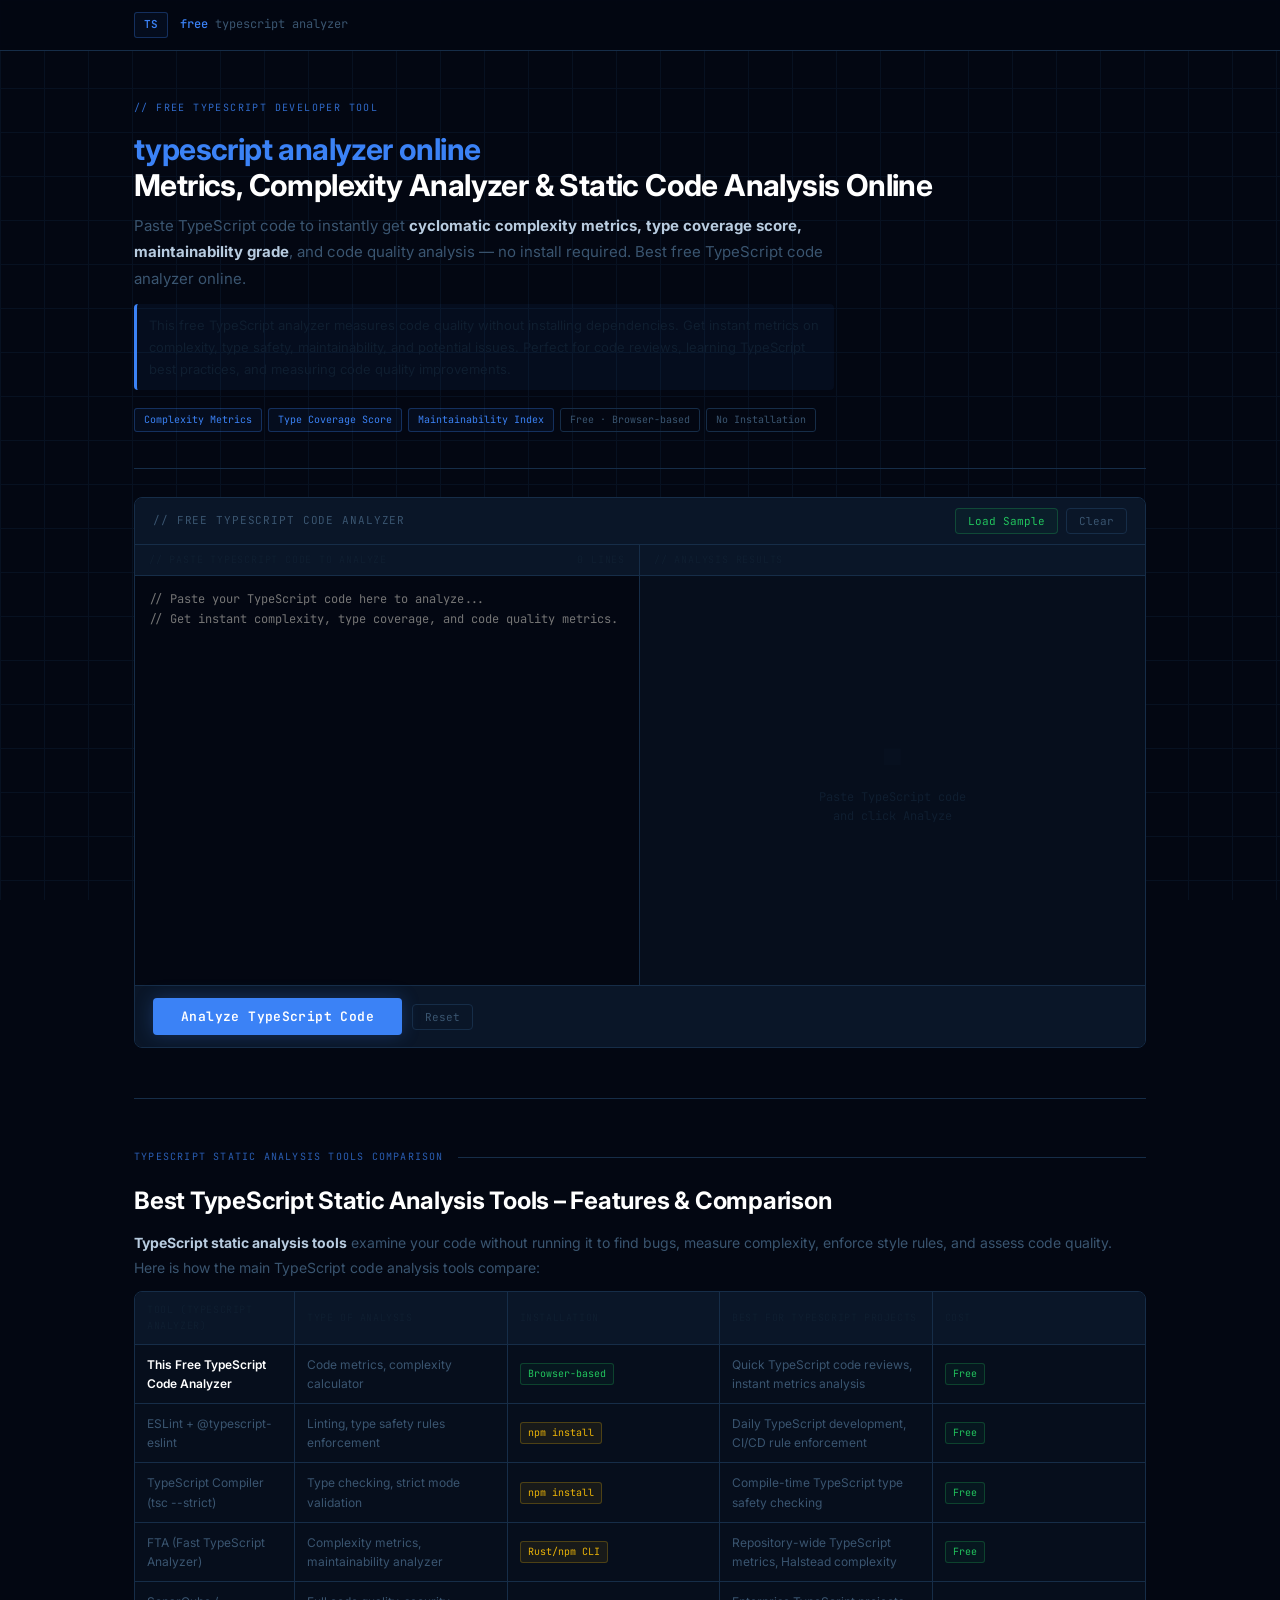
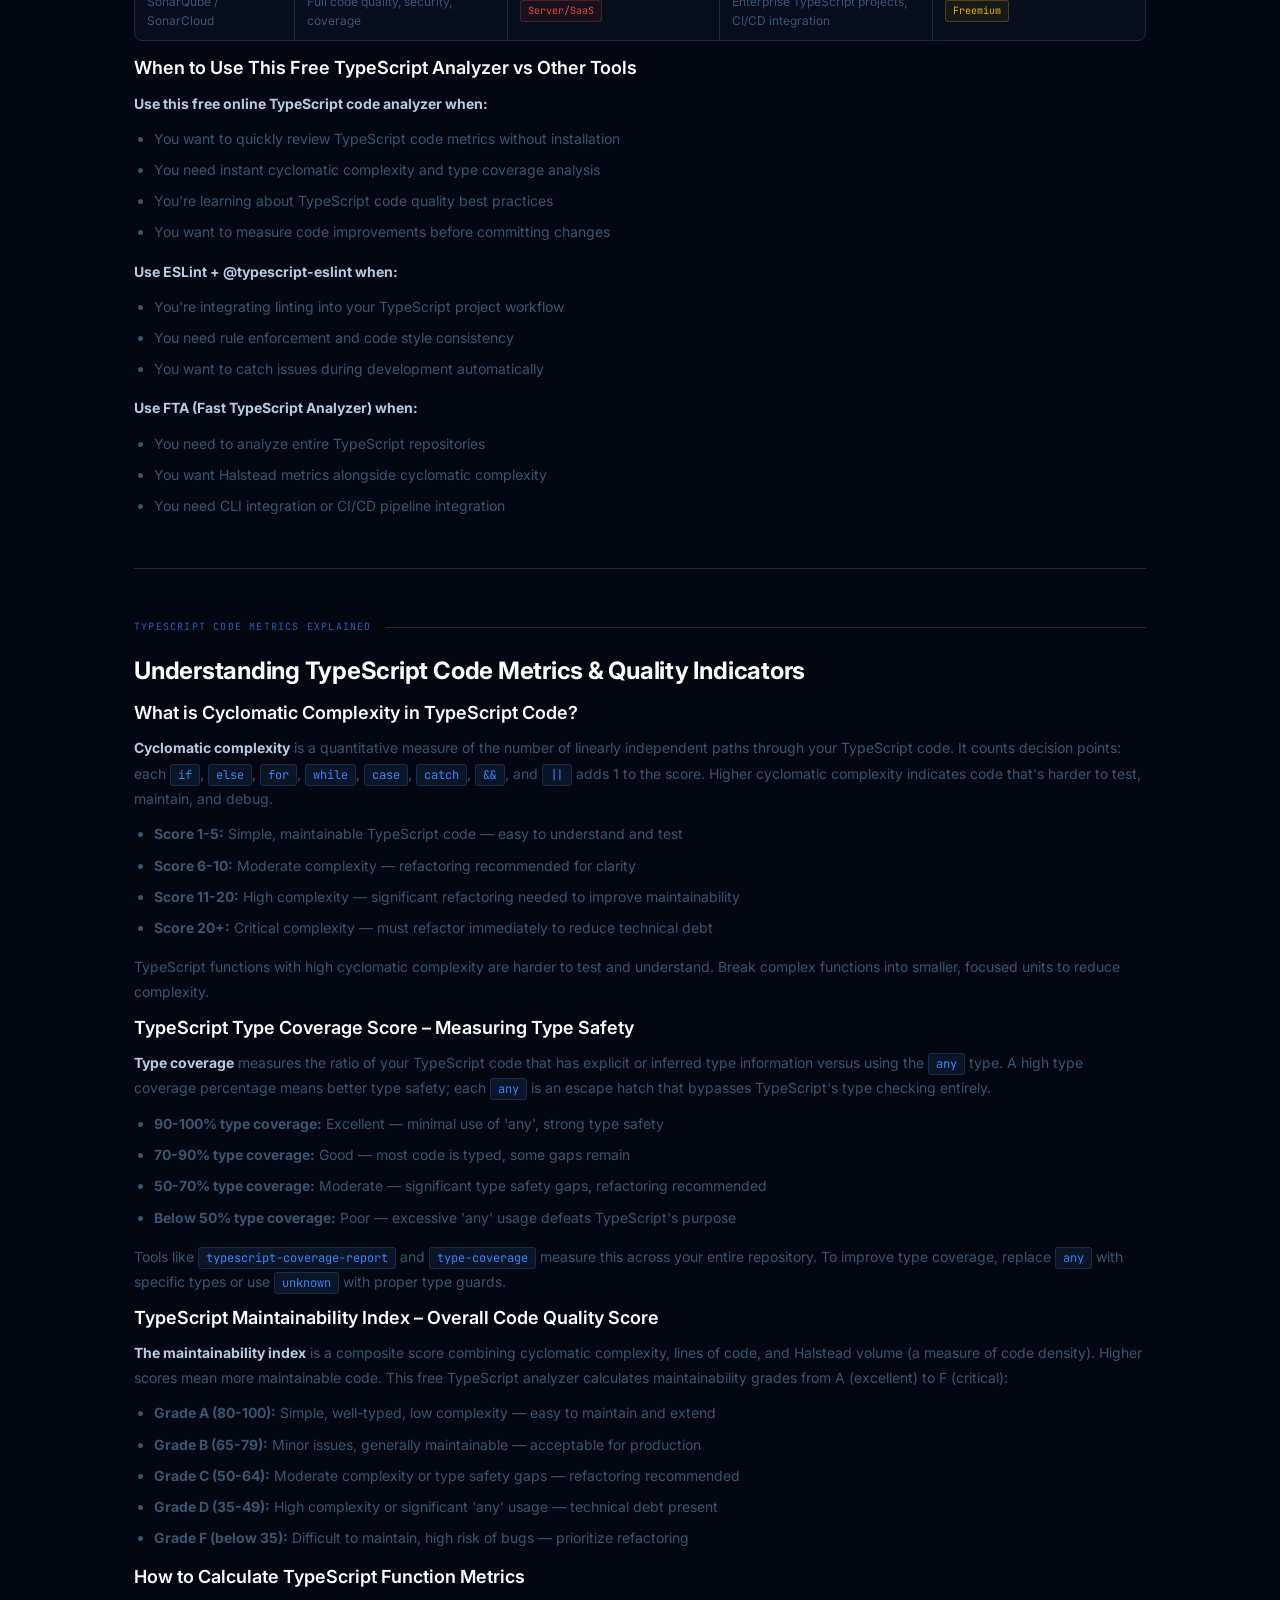
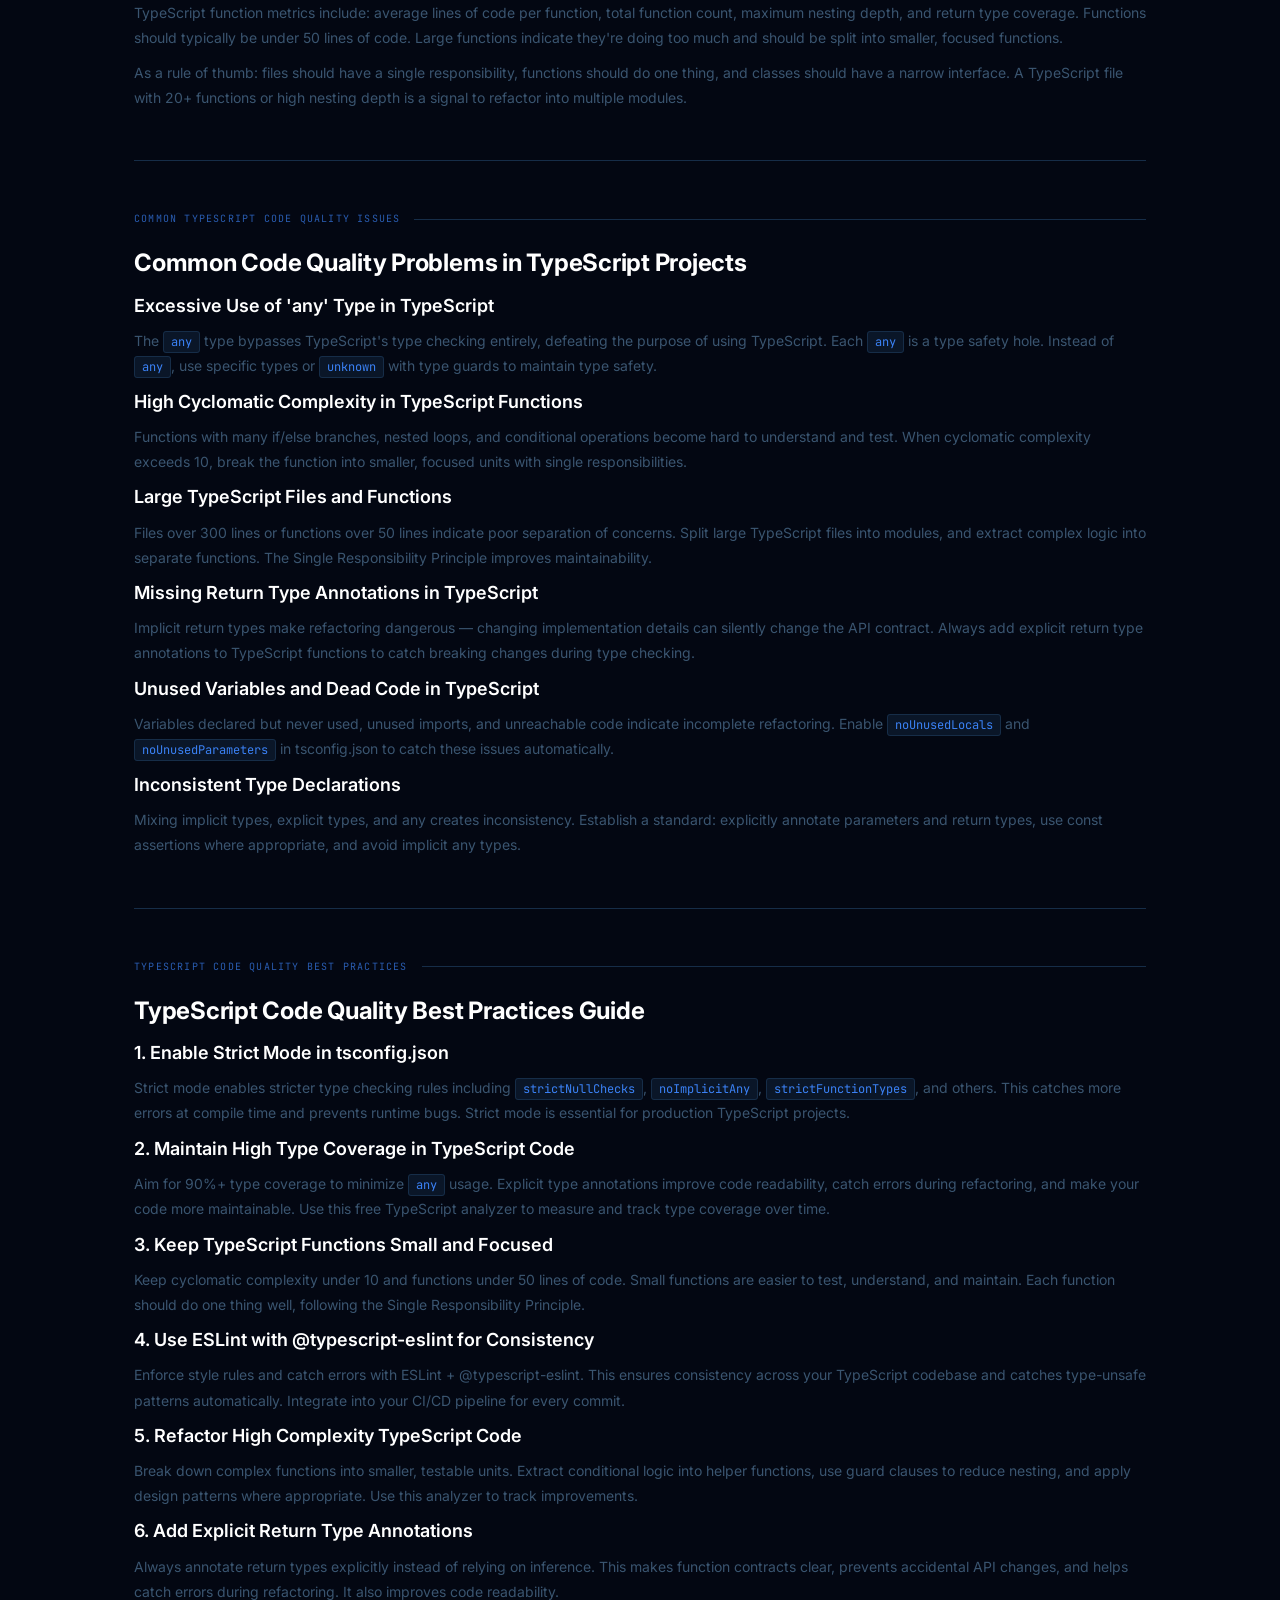
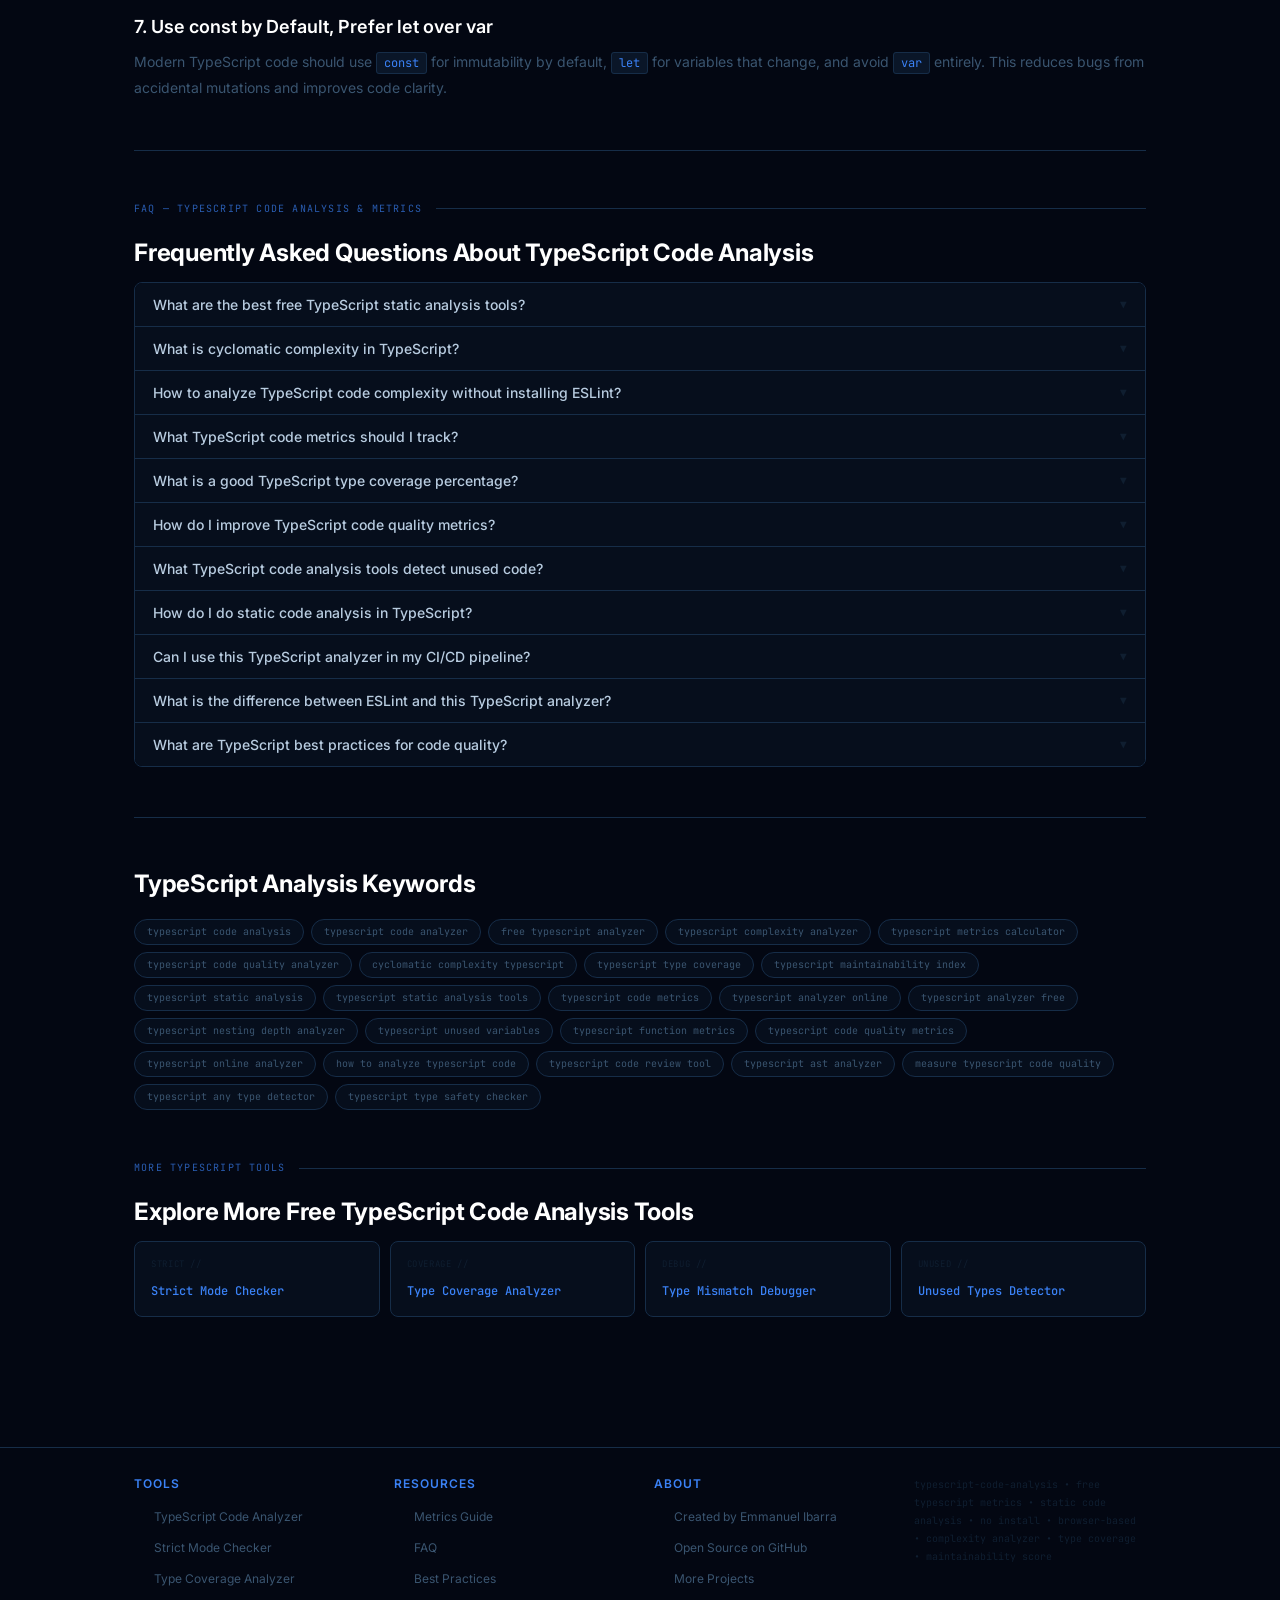
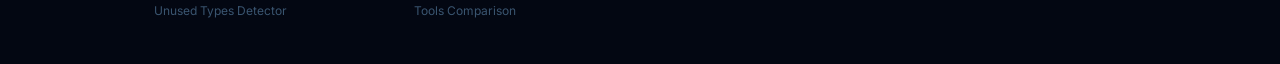
<file: index.html>
<!DOCTYPE html>

<html lang="en">
<head>
<meta charset="UTF-8">
<meta name="viewport" content="width=device-width, initial-scale=1.0">
<meta name="google-site-verification" content="PkLa_ViOo6FAHpvh8SacceMb95o9tePRdrqLNBz9X1M" />
<meta name="robots" content="index, follow">

<title>typescript analyzer online – Metrics, Complexity Analyzer & Static Code Analyzer Online</title>

<meta name="description" content="Free TypeScript code analysis tool. Paste code to analyze cyclomatic complexity metrics, type coverage score, maintainability index, code quality issues. Best free TypeScript analyzer online. No install required.">

<meta name="keywords" content="typescript code analysis, typescript code analyzer, typescript metrics, typescript complexity analyzer, typescript code quality analyzer, cyclomatic complexity typescript, type coverage typescript, typescript maintainability index, static code analysis typescript, typescript analyzer online free, typescript static analysis tools, typescript code metrics, typescript type coverage, free typescript analyzer">

<link rel="canonical" href="https://franrivalbigprojects.github.io/ts-analysis-tools/">

<meta property="og:title" content="Free TypeScript Code Analysis Tool – Metrics, Complexity &amp; Quality Analyzer">
<meta property="og:description" content="Free online TypeScript code analyzer. Get cyclomatic complexity, type coverage, maintainability grade &amp; code quality metrics instantly. No install.">
<meta property="og:type" content="website">

<link rel="preconnect" href="https://fonts.googleapis.com">
<link rel="preconnect" href="https://fonts.gstatic.com" crossorigin>
<link href="https://fonts.googleapis.com/css2?family=JetBrains+Mono:wght@400;500;600&family=Inter:wght@400;500;600;700&display=swap" rel="stylesheet">

<style>
:root {
  --bg: #030712;
  --surface: #060e1c;
  --surface2: #0a1628;
  --border: #0f1f35;
  --border2: #162d48;
  --ts: #3b82f6;
  --ts-dim: rgba(59,130,246,0.1);
  --ts-dim2: rgba(59,130,246,0.05);
  --green: #22c55e;
  --green-dim: rgba(34,197,94,0.1);
  --green-dim2: rgba(34,197,94,0.05);
  --yellow: #eab308;
  --yellow-dim: rgba(234,179,8,0.08);
  --orange: #f97316;
  --orange-dim: rgba(249,115,22,0.08);
  --red: #ef4444;
  --red-dim: rgba(239,68,68,0.08);
  --purple: #a78bfa;
  --purple-dim: rgba(167,139,250,0.08);
  --text: #b8cce0;
  --text-muted: #3a5570;
  --text-dim: #0f1e30;
  --mono: 'JetBrains Mono', monospace;
  --sans: 'Inter', sans-serif;
  --r: 8px;
}

* { box-sizing: border-box; margin: 0; padding: 0; }

body {
  font-family: var(--sans);
  background: var(--bg);
  color: var(--text);
  min-height: 100vh;
  line-height: 1.6;
}

body::after {
  content: "";
  position: fixed;
  inset: 0;
  background-image: linear-gradient(var(--border) 1px, transparent 1px), linear-gradient(90deg, var(--border) 1px, transparent 1px);
  background-size: 44px 44px;
  opacity: 0.45;
  pointer-events: none;
  z-index: 0;
}

header {
  border-bottom: 1px solid var(--border2);
  position: sticky;
  top: 0;
  z-index: 100;
  background: rgba(3,7,18,0.96);
  backdrop-filter: blur(12px);
}

.header-inner {
  max-width: 1060px;
  margin: 0 auto;
  padding: 0 24px;
  height: 50px;
  display: flex;
  align-items: center;
  gap: 12px;
  position: relative;
  z-index: 1;
}

.logo-pill {
  font-family: var(--mono);
  font-size: 11px;
  font-weight: 600;
  color: var(--ts);
  background: var(--ts-dim2);
  border: 1px solid rgba(59,130,246,0.3);
  border-radius: 3px;
  padding: 3px 9px;
}

.logo-text {
  font-family: var(--mono);
  font-size: 12px;
  color: var(--text-muted);
}

.logo-text strong { color: var(--ts); font-weight: 500; }

.wrapper {
  max-width: 1060px;
  margin: 0 auto;
  padding: 0 24px 80px;
  position: relative;
  z-index: 1;
}

/* HERO */
.hero {
  padding: 48px 0 36px;
  border-bottom: 1px solid var(--border2);
  margin-bottom: 28px;
}

.hero-eyebrow {
  font-family: var(--mono);
  font-size: 10px;
  letter-spacing: 0.14em;
  text-transform: uppercase;
  color: var(--ts);
  margin-bottom: 14px;
  opacity: 0.8;
}

h1 {
  font-size: clamp(21px, 3.2vw, 30px);
  font-weight: 700;
  color: #fff;
  margin-bottom: 10px;
  letter-spacing: -0.02em;
  line-height: 1.2;
}

h1 em { font-style: normal; color: var(--ts); }

h2 {
  font-size: clamp(18px, 2.5vw, 24px);
  font-weight: 700;
  color: #fff;
  margin-bottom: 14px;
  letter-spacing: -0.01em;
  line-height: 1.3;
}

h3 {
  font-size: clamp(14px, 2vw, 18px);
  font-weight: 600;
  color: #fff;
  margin-bottom: 10px;
  line-height: 1.4;
}

.hero-sub {
  font-size: 15px;
  color: var(--text-muted);
  max-width: 700px;
  line-height: 1.75;
  margin-bottom: 12px;
}

.hero-sub strong { color: var(--text); }

.hero-desc {
  font-size: 13px;
  color: var(--text-dim);
  max-width: 700px;
  line-height: 1.7;
  margin-bottom: 18px;
  background: var(--ts-dim2);
  padding: 10px 12px;
  border-radius: 4px;
  border-left: 3px solid var(--ts);
}

.pill-row { display: flex; flex-wrap: wrap; gap: 6px; }

.pill {
  font-family: var(--mono);
  font-size: 10px;
  padding: 3px 9px;
  border-radius: 3px;
  border: 1px solid;
}

.pill-ts  { color: var(--ts); background: var(--ts-dim2); border-color: rgba(59,130,246,0.3); }
.pill-dim { color: var(--text-muted); border-color: var(--border2); }

/* TOOL */
.tool-shell {
  background: var(--surface);
  border: 1px solid var(--border2);
  border-radius: var(--r);
  overflow: hidden;
  margin-bottom: 18px;
}

.tool-topbar {
  background: var(--surface2);
  border-bottom: 1px solid var(--border2);
  padding: 10px 18px;
  display: flex;
  align-items: center;
  justify-content: space-between;
  flex-wrap: wrap;
  gap: 8px;
}

.topbar-label {
  font-family: var(--mono);
  font-size: 11px;
  color: var(--text-muted);
  text-transform: uppercase;
  letter-spacing: 0.08em;
}

.btn-sm {
  font-family: var(--mono);
  font-size: 11px;
  padding: 5px 12px;
  border-radius: 4px;
  cursor: pointer;
  border: 1px solid;
  transition: opacity 0.15s;
}

.btn-sm:hover { opacity: 0.75; }
.btn-ts    { background: var(--ts-dim2); color: var(--ts); border-color: rgba(59,130,246,0.3); }
.btn-ghost { background: transparent; color: var(--text-muted); border-color: var(--border2); }
.btn-green { background: var(--green-dim2); color: var(--green); border-color: rgba(34,197,94,0.25); }

/* EDITOR SPLIT */
.editor-split {
  display: grid;
  grid-template-columns: 1fr 1fr;
  min-height: 440px;
}

.editor-side {
  border-right: 1px solid var(--border2);
  display: flex;
  flex-direction: column;
}

.panel-head {
  font-family: var(--mono);
  font-size: 10px;
  text-transform: uppercase;
  letter-spacing: 0.08em;
  color: var(--text-dim);
  padding: 7px 14px;
  border-bottom: 1px solid var(--border2);
  background: var(--surface2);
  display: flex;
  justify-content: space-between;
}

.code-textarea {
  flex: 1;
  width: 100%;
  min-height: 380px;
  padding: 14px;
  font-family: var(--mono);
  font-size: 12px;
  line-height: 1.65;
  background: var(--bg);
  border: none;
  color: var(--text);
  resize: none;
  tab-size: 2;
}

.code-textarea:focus { outline: none; }

.results-side { display: flex; flex-direction: column; overflow-y: auto; }

#resultsPane {
  flex: 1;
  padding: 14px;
  min-height: 380px;
}

.results-empty {
  display: flex;
  flex-direction: column;
  align-items: center;
  justify-content: center;
  height: 100%;
  min-height: 340px;
  gap: 8px;
  color: var(--text-dim);
  font-family: var(--mono);
  font-size: 12px;
  text-align: center;
}

/* Analyse button bar */
.analyse-bar {
  padding: 12px 18px;
  background: var(--surface2);
  border-top: 1px solid var(--border2);
  display: flex;
  gap: 10px;
  align-items: center;
}

.btn-analyse {
  padding: 10px 28px;
  font-family: var(--mono);
  font-size: 13px;
  font-weight: 600;
  background: var(--ts);
  color: #fff;
  border: none;
  border-radius: 4px;
  cursor: pointer;
  letter-spacing: 0.03em;
  transition: opacity 0.15s, box-shadow 0.15s;
  box-shadow: 0 0 18px rgba(59,130,246,0.25);
}

.btn-analyse:hover { opacity: 0.87; box-shadow: 0 0 26px rgba(59,130,246,0.4); }

/* SCORE CARDS */
.score-row {
  display: grid;
  grid-template-columns: repeat(4, 1fr);
  gap: 8px;
  margin-bottom: 12px;
}

.score-card {
  background: var(--bg);
  border: 1px solid var(--border2);
  border-radius: 5px;
  padding: 12px;
  text-align: center;
}

.sc-num {
  font-family: var(--mono);
  font-size: 20px;
  font-weight: 600;
  line-height: 1;
  margin-bottom: 3px;
}

.sc-lbl {
  font-family: var(--mono);
  font-size: 9px;
  text-transform: uppercase;
  letter-spacing: 0.07em;
  color: var(--text-dim);
}

/* Score grade badge */
.grade-card {
  background: var(--bg);
  border: 1px solid var(--border2);
  border-radius: 5px;
  padding: 10px 12px;
  margin-bottom: 10px;
  display: flex;
  align-items: center;
  gap: 10px;
}

.grade-letter {
  font-family: var(--mono);
  font-size: 26px;
  font-weight: 600;
  width: 36px;
  text-align: center;
  flex-shrink: 0;
}

.grade-meta strong {
  display: block;
  font-size: 13px;
  color: var(--text);
  margin-bottom: 2px;
}

.grade-meta span {
  font-size: 12px;
  color: var(--text-muted);
  font-family: var(--mono);
}

/* Issue list */
.issue-list { display: flex; flex-direction: column; gap: 5px; }

.issue-item {
  background: var(--bg);
  border: 1px solid var(--border2);
  border-left: 3px solid;
  border-radius: 4px;
  padding: 7px 10px;
  font-family: var(--mono);
  font-size: 11px;
  line-height: 1.5;
}

.ii-error  { border-left-color: var(--red); }
.ii-warn   { border-left-color: var(--yellow); }
.ii-info   { border-left-color: var(--ts); }
.ii-good   { border-left-color: var(--green); }

.ii-head {
  display: flex;
  gap: 7px;
  align-items: center;
  margin-bottom: 2px;
}

.ii-badge {
  font-size: 9px;
  padding: 1px 6px;
  border-radius: 2px;
  border: 1px solid;
  text-transform: uppercase;
  letter-spacing: 0.05em;
}

.ib-error  { color: var(--red);    background: var(--red-dim);    border-color: rgba(239,68,68,0.2); }
.ib-warn   { color: var(--yellow); background: var(--yellow-dim); border-color: rgba(234,179,8,0.2); }
.ib-info   { color: var(--ts);     background: var(--ts-dim2);    border-color: rgba(59,130,246,0.2); }
.ib-good   { color: var(--green);  background: var(--green-dim2); border-color: rgba(34,197,94,0.2); }

.ii-title { font-weight: 600; color: var(--text); font-size: 11px; }
.ii-body  { color: var(--text-muted); font-size: 11px; line-height: 1.5; }

/* Metrics table */
.metrics-table {
  background: var(--bg);
  border: 1px solid var(--border2);
  border-radius: 5px;
  overflow: hidden;
  margin-bottom: 10px;
}

.mt-row {
  display: flex;
  justify-content: space-between;
  align-items: center;
  padding: 7px 12px;
  border-bottom: 1px solid var(--border2);
  font-family: var(--mono);
  font-size: 11px;
}

.mt-row:last-child { border-bottom: none; }
.mt-key { color: var(--text-muted); }
.mt-val { color: var(--text); font-weight: 500; }

/* DIVIDER */
hr.divider { border: none; border-top: 1px solid var(--border2); margin: 50px 0; }

.content-section { margin-bottom: 50px; }

.sec-head {
  display: flex;
  align-items: center;
  gap: 14px;
  margin-bottom: 20px;
}

.sec-label {
  font-family: var(--mono);
  font-size: 10px;
  text-transform: uppercase;
  letter-spacing: 0.12em;
  color: var(--ts);
  white-space: nowrap;
  opacity: 0.7;
}

.sec-rule { flex: 1; height: 1px; background: var(--border2); }

p {
  font-size: 14px;
  color: var(--text-muted);
  line-height: 1.8;
  margin-bottom: 10px;
}

p strong { color: var(--text); }

ul, ol {
  margin-left: 20px;
  margin-bottom: 14px;
}

li {
  font-size: 14px;
  color: var(--text-muted);
  line-height: 1.8;
  margin-bottom: 6px;
}

code {
  font-family: var(--mono);
  font-size: 12px;
  background: var(--surface2);
  color: var(--ts);
  padding: 2px 7px;
  border-radius: 3px;
  border: 1px solid var(--border2);
}

/* Tools comparison table */
.cmp-table {
  background: var(--surface);
  border: 1px solid var(--border2);
  border-radius: var(--r);
  overflow: hidden;
  margin-bottom: 14px;
}

.cmp-row {
  display: grid;
  grid-template-columns: 160px 1fr 1fr 1fr 1fr;
  border-bottom: 1px solid var(--border2);
}

.cmp-row:last-child { border-bottom: none; }
.cmp-row.cmp-head { background: var(--surface2); }

.cmp-cell {
  padding: 10px 12px;
  font-size: 12px;
  color: var(--text-muted);
  border-right: 1px solid var(--border2);
  display: flex;
  align-items: center;
}

.cmp-cell:last-child { border-right: none; }
.cmp-head .cmp-cell { font-family: var(--mono); font-size: 10px; color: var(--text-dim); text-transform: uppercase; letter-spacing: 0.06em; }

.badge {
  font-family: var(--mono);
  font-size: 10px;
  padding: 2px 7px;
  border-radius: 3px;
  border: 1px solid;
}

.b-green  { color: var(--green);  background: var(--green-dim2); border-color: rgba(34,197,94,0.25); }
.b-yellow { color: var(--yellow); background: var(--yellow-dim); border-color: rgba(234,179,8,0.25); }
.b-ts     { color: var(--ts);     background: var(--ts-dim2);    border-color: rgba(59,130,246,0.25); }
.b-red    { color: var(--red);    background: var(--red-dim);    border-color: rgba(239,68,68,0.25); }

/* Dense block */
.dense-block {
  background: var(--surface);
  border: 1px solid var(--border2);
  border-radius: var(--r);
  padding: 22px;
  margin-top: 14px;
}

.dense-block p { margin-bottom: 14px; padding-bottom: 14px; border-bottom: 1px solid var(--border2); }
.dense-block p:last-child { margin-bottom: 0; padding-bottom: 0; border-bottom: none; }

/* FAQ */
.faq-list {
  margin-top: 14px;
  border: 1px solid var(--border2);
  border-radius: var(--r);
  overflow: hidden;
}

.faq-item { border-bottom: 1px solid var(--border2); }
.faq-item:last-child { border-bottom: none; }

.faq-q {
  width: 100%;
  text-align: left;
  background: var(--surface);
  border: none;
  padding: 13px 18px;
  font-size: 14px;
  font-weight: 500;
  color: var(--text);
  font-family: var(--sans);
  cursor: pointer;
  display: flex;
  justify-content: space-between;
  align-items: center;
  gap: 12px;
  transition: background 0.15s;
}

.faq-q:hover { background: var(--ts-dim2); }
.faq-arrow { font-family: var(--mono); font-size: 11px; color: var(--text-dim); transition: transform 0.2s; flex-shrink: 0; }
.faq-item.open .faq-arrow { transform: rotate(180deg); }

.faq-a {
  display: none;
  padding: 0 18px 13px;
  font-size: 13px;
  color: var(--text-muted);
  line-height: 1.75;
  border-top: 1px solid var(--border2);
  background: var(--bg);
}

.faq-item.open .faq-a { display: block; }
.faq-a code { font-family: var(--mono); font-size: 11px; color: var(--ts); background: var(--ts-dim2); border-radius: 3px; padding: 1px 5px; }

/* Tag cloud */
.tag-cloud { display: flex; flex-wrap: wrap; gap: 7px; margin-bottom: 50px; }

.tag {
  font-family: var(--mono);
  font-size: 10px;
  color: var(--text-muted);
  background: var(--surface);
  border: 1px solid var(--border2);
  border-radius: 100px;
  padding: 4px 12px;
  cursor: default;
  transition: color 0.15s, border-color 0.15s;
}

.tag:hover { color: var(--ts); border-color: rgba(59,130,246,0.3); }

/* Other tools */
.tools-grid {
  display: grid;
  grid-template-columns: repeat(auto-fill, minmax(220px, 1fr));
  gap: 10px;
  margin-top: 14px;
}

.otl {
  background: var(--surface);
  border: 1px solid var(--border2);
  border-radius: var(--r);
  padding: 14px 16px;
  text-decoration: none;
  display: block;
  transition: border-color 0.15s;
}

.otl:hover { border-color: rgba(59,130,246,0.3); }
.otl-eye  { font-family: var(--mono); font-size: 9px; color: var(--text-dim); text-transform: uppercase; letter-spacing: 0.07em; margin-bottom: 4px; }
.otl-name { font-family: var(--mono); font-size: 12px; color: var(--ts); font-weight: 500; }

footer { border-top: 1px solid var(--border2); padding: 28px 0; position: relative; z-index: 1; }

.footer-inner {
  max-width: 1060px;
  margin: 0 auto;
  padding: 0 24px;
  display: grid;
  grid-template-columns: repeat(auto-fit, minmax(180px, 1fr));
  gap: 28px;
}

footer h3 { font-size: 12px; color: var(--ts); font-weight: 600; margin-bottom: 10px; letter-spacing: 0.08em; text-transform: uppercase; }

footer ul { list-style: none; padding: 0; }

footer li { margin-bottom: 6px; }

footer a { font-size: 12px; color: var(--text-muted); text-decoration: none; font-family: var(--sans); transition: color 0.15s; }

footer a:hover { color: var(--ts); }

footer p { font-family: var(--mono); font-size: 10px; color: var(--text-dim); margin: 0; }

@media (max-width: 680px) {
  .editor-split { grid-template-columns: 1fr; }
  .editor-side { border-right: none; border-bottom: 1px solid var(--border2); }
  .score-row { grid-template-columns: 1fr 1fr; }
  .cmp-row { grid-template-columns: 120px repeat(4, 1fr); font-size: 11px; }
  .footer-inner { grid-template-columns: 1fr; }
}
</style>

<script type="application/ld+json">
{
  "@context": "https://schema.org",
  "@type": "SoftwareApplication",
  "name": "TypeScript Code Analysis Tool",
  "applicationCategory": "DeveloperApplication",
  "operatingSystem": "Web",
  "offers": { "@type": "Offer", "price": "0", "priceCurrency": "USD" },
  "description": "Free TypeScript code analyzer tool. Paste TypeScript code to get complexity metrics, type coverage score, maintainability analysis, and code quality issues. No install required.",
  "featureList": "TypeScript complexity analysis, type coverage score, cyclomatic complexity calculator, lines of code metrics, any type detection, unused variable detection, maintainability grade, free typescript analyzer online"
}
</script>

<script type="application/ld+json">
{
  "@context": "https://schema.org",
  "@type": "BreadcrumbList",
  "itemListElement": [
    {
      "@type": "ListItem",
      "position": 1,
      "name": "Home",
      "item": "https://franrivalbigprojects.github.io/"
    },
    {
      "@type": "ListItem",
      "position": 2,
      "name": "TypeScript Code Analysis Tool",
      "item": "https://franrivalbigprojects.github.io/ts-analysis-tools/"
    }
  ]
}
</script>

<script type="application/ld+json">
{
  "@context": "https://schema.org",
  "@type": "Article",
  "headline": "Free TypeScript Code Analysis Tool – Metrics, Complexity Analyzer & Static Code Analyzer",
  "description": "Free online TypeScript code analyzer. Paste code to get cyclomatic complexity metrics, type coverage score, maintainability grade, and code quality issues instantly.",
  "datePublished": "2025-01-01",
  "dateModified": "2025-05-11",
  "author": {
    "@type": "Person",
    "name": "Emmanuel Ibarra"
  }
}
</script>

<script type="application/ld+json">
{
  "@context": "https://schema.org",
  "@type": "FAQPage",
  "mainEntity": [
    {
      "@type": "Question",
      "name": "What are the best free TypeScript static analysis tools?",
      "acceptedAnswer": {
        "@type": "Answer",
        "text": "The main TypeScript static analysis tools are: ESLint with @typescript-eslint (enforces rules and catches type-unsafe patterns), TypeScript compiler with strict mode (tsc --strict), FTA - Fast TypeScript Analyzer (Rust-based complexity metrics), SonarQube/SonarCloud (enterprise code quality), and this free online TypeScript analyzer (instant browser-based metrics). For quick code reviews without installation, this free TypeScript code analyzer is the fastest option."
      }
    },
    {
      "@type": "Question",
      "name": "What is cyclomatic complexity in TypeScript?",
      "acceptedAnswer": {
        "@type": "Answer",
        "text": "Cyclomatic complexity measures the number of linearly independent paths through TypeScript code. Each decision point (if, for, while, case, etc.) increases complexity by 1. A score of 1-5 is simple, 6-10 is moderate, 11-20 is complex, above 20 requires refactoring. High cyclomatic complexity makes code harder to test and maintain."
      }
    },
    {
      "@type": "Question",
      "name": "How to analyze TypeScript code complexity without installing ESLint?",
      "acceptedAnswer": {
        "@type": "Answer",
        "text": "Use this free browser-based TypeScript code analyzer. Simply paste your TypeScript code and click Analyze to instantly get cyclomatic complexity metrics, type coverage score, maintainability grade, and code quality issues. No npm install required."
      }
    },
    {
      "@type": "Question",
      "name": "What TypeScript code metrics should I track?",
      "acceptedAnswer": {
        "@type": "Answer",
        "text": "Key TypeScript code metrics: Cyclomatic complexity (under 10 per function is ideal), lines of code per file (under 300 for maintainability), type coverage percentage (90%+ is excellent), any type usage count (minimize this), function count and average length (keep functions under 50 lines), and unused variable count. These metrics together give a maintainability score."
      }
    },
    {
      "@type": "Question",
      "name": "What is a good TypeScript type coverage percentage?",
      "acceptedAnswer": {
        "@type": "Answer",
        "text": "Over 90% type coverage is excellent, indicating most of your code has explicit or inferred types. 70-90% is good but has some type safety gaps. Below 70% means significant use of 'any' type which defeats TypeScript's purpose. Aim to increase type coverage by replacing 'any' with specific types or using 'unknown' with type guards."
      }
    },
    {
      "@type": "Question",
      "name": "How do I improve TypeScript code quality metrics?",
      "acceptedAnswer": {
        "@type": "Answer",
        "text": "To improve TypeScript code metrics: 1) Reduce cyclomatic complexity by breaking complex functions into smaller units, 2) Increase type coverage by replacing 'any' with specific types, 3) Reduce file size by splitting large files into modules, 4) Add explicit return type annotations, 5) Remove unused variables and imports, 6) Enable strict mode in tsconfig.json. Use this free TypeScript analyzer to measure progress."
      }
    },
    {
      "@type": "Question",
      "name": "Can I use this TypeScript analyzer in my CI/CD pipeline?",
      "acceptedAnswer": {
        "@type": "Answer",
        "text": "This tool is browser-based for quick code reviews. For CI/CD pipeline integration, use command-line tools: FTA (npm fta-cli), ESLint with @typescript-eslint, or SonarQube. These can be integrated into GitHub Actions, GitLab CI, Jenkins, and other CI platforms to automatically check code metrics on every commit."
      }
    },
    {
      "@type": "Question",
      "name": "What is the difference between ESLint and this TypeScript analyzer?",
      "acceptedAnswer": {
        "@type": "Answer",
        "text": "ESLint enforces coding rules and catches type-unsafe patterns, requiring configuration and installation. This free TypeScript analyzer measures code metrics (complexity, type coverage, maintainability) without rules. ESLint is for continuous enforcement during development, while this tool is for quick metric analysis and code quality reviews. Both are complementary tools."
      }
    },
    {
      "@type": "Question",
      "name": "What are TypeScript best practices for code quality?",
      "acceptedAnswer": {
        "@type": "Answer",
        "text": "TypeScript code quality best practices: 1) Enable strict: true in tsconfig.json, 2) Maintain 90%+ type coverage, 3) Keep cyclomatic complexity under 10, 4) Keep functions under 50 lines, 5) Use ESLint with @typescript-eslint, 6) Add explicit return type annotations, 7) Use const by default, prefer let over var, 8) Avoid type assertions (as keyword), 9) Use unknown instead of any, 10) Write unit tests for complex logic."
      }
    }
  ]
}
</script>

</head>

<body>

<header>
  <div class="header-inner">
    <span class="logo-pill">TS</span>
    <span class="logo-text"><strong>free</strong> typescript analyzer</span>
  </div>
</header>

<div class="wrapper">

  <!-- HERO -->

  <section class="hero">
    <p class="hero-eyebrow">// Free TypeScript Developer Tool</p>
    <h1><em>typescript analyzer online </em><br>Metrics, Complexity Analyzer &amp; Static Code Analysis Online</h1>
    <p class="hero-sub">
      Paste TypeScript code to instantly get <strong>cyclomatic complexity metrics, type coverage score, maintainability grade</strong>, and code quality analysis — no install required. Best free TypeScript code analyzer online.
    </p>
    <p class="hero-desc">
      This free TypeScript analyzer measures code quality without installing dependencies. Get instant metrics on complexity, type safety, maintainability, and potential issues. Perfect for code reviews, learning TypeScript best practices, and measuring code quality improvements.
    </p>
    <div class="pill-row">
      <span class="pill pill-ts">Complexity Metrics</span>
      <span class="pill pill-ts">Type Coverage Score</span>
      <span class="pill pill-ts">Maintainability Index</span>
      <span class="pill pill-dim">Free · Browser-based</span>
      <span class="pill pill-dim">No Installation</span>
    </div>
  </section>

  <!-- TOOL -->

  <div class="tool-shell">
    <div class="tool-topbar">
      <span class="topbar-label">// Free TypeScript Code Analyzer</span>
      <div style="display:flex;gap:8px;">
        <button class="btn-sm btn-green" onclick="loadSample()">Load Sample</button>
        <button class="btn-sm btn-ghost" onclick="clearAll()">Clear</button>
      </div>
    </div>

<div class="editor-split">
  <div class="editor-side">
    <div class="panel-head"><span>// Paste TypeScript code to analyze</span><span id="lineCount">0 lines</span></div>
    <textarea class="code-textarea" id="codeInput" oninput="onCodeChange()" spellcheck="false" placeholder="// Paste your TypeScript code here to analyze...&#10;// Get instant complexity, type coverage, and code quality metrics."></textarea>
  </div>
  <div class="results-side">
    <div class="panel-head"><span>// Analysis results</span></div>
    <div id="resultsPane">
      <div class="results-empty">
        <span style="font-size:28px;opacity:0.15">&#9632;</span>
        <span>Paste TypeScript code<br>and click Analyze</span>
      </div>
    </div>
  </div>
</div>

<div class="analyse-bar">
  <button class="btn-analyse" onclick="analyseCode()">Analyze TypeScript Code</button>
  <button class="btn-sm btn-ghost" onclick="clearAll()">Reset</button>
</div>

  </div>

  <hr class="divider">

  <!-- COMPARISON SECTION -->

  <section class="content-section">
    <div class="sec-head">
      <span class="sec-label">TypeScript Static Analysis Tools Comparison</span>
      <span class="sec-rule"></span>
    </div>

<h2>Best TypeScript Static Analysis Tools – Features & Comparison</h2>

<p><strong>TypeScript static analysis tools</strong> examine your code without running it to find bugs, measure complexity, enforce style rules, and assess code quality. Here is how the main TypeScript code analysis tools compare:</p>

<div class="cmp-table">
  <div class="cmp-row cmp-head">
    <div class="cmp-cell">Tool (TypeScript Analyzer)</div>
    <div class="cmp-cell">Type of Analysis</div>
    <div class="cmp-cell">Installation</div>
    <div class="cmp-cell">Best For TypeScript Projects</div>
    <div class="cmp-cell">Cost</div>
  </div>
  <div class="cmp-row">
    <div class="cmp-cell" style="color:#fff;font-weight:600;">This Free TypeScript Code Analyzer</div>
    <div class="cmp-cell">Code metrics, complexity calculator</div>
    <div class="cmp-cell"><span class="badge b-green">Browser-based</span></div>
    <div class="cmp-cell">Quick TypeScript code reviews, instant metrics analysis</div>
    <div class="cmp-cell"><span class="badge b-green">Free</span></div>
  </div>
  <div class="cmp-row">
    <div class="cmp-cell">ESLint + @typescript-eslint</div>
    <div class="cmp-cell">Linting, type safety rules enforcement</div>
    <div class="cmp-cell"><span class="badge b-yellow">npm install</span></div>
    <div class="cmp-cell">Daily TypeScript development, CI/CD rule enforcement</div>
    <div class="cmp-cell"><span class="badge b-green">Free</span></div>
  </div>
  <div class="cmp-row">
    <div class="cmp-cell">TypeScript Compiler (tsc --strict)</div>
    <div class="cmp-cell">Type checking, strict mode validation</div>
    <div class="cmp-cell"><span class="badge b-yellow">npm install</span></div>
    <div class="cmp-cell">Compile-time TypeScript type safety checking</div>
    <div class="cmp-cell"><span class="badge b-green">Free</span></div>
  </div>
  <div class="cmp-row">
    <div class="cmp-cell">FTA (Fast TypeScript Analyzer)</div>
    <div class="cmp-cell">Complexity metrics, maintainability analyzer</div>
    <div class="cmp-cell"><span class="badge b-yellow">Rust/npm CLI</span></div>
    <div class="cmp-cell">Repository-wide TypeScript metrics, Halstead complexity</div>
    <div class="cmp-cell"><span class="badge b-green">Free</span></div>
  </div>
  <div class="cmp-row">
    <div class="cmp-cell">SonarQube / SonarCloud</div>
    <div class="cmp-cell">Full code quality, security, coverage</div>
    <div class="cmp-cell"><span class="badge b-red">Server/SaaS</span></div>
    <div class="cmp-cell">Enterprise TypeScript projects, CI/CD integration</div>
    <div class="cmp-cell"><span class="badge b-yellow">Freemium</span></div>
  </div>
</div>

<h3>When to Use This Free TypeScript Analyzer vs Other Tools</h3>

<p><strong>Use this free online TypeScript code analyzer when:</strong></p>
<ul>
  <li>You want to quickly review TypeScript code metrics without installation</li>
  <li>You need instant cyclomatic complexity and type coverage analysis</li>
  <li>You're learning about TypeScript code quality best practices</li>
  <li>You want to measure code improvements before committing changes</li>
</ul>

<p><strong>Use ESLint + @typescript-eslint when:</strong></p>
<ul>
  <li>You're integrating linting into your TypeScript project workflow</li>
  <li>You need rule enforcement and code style consistency</li>
  <li>You want to catch issues during development automatically</li>
</ul>

<p><strong>Use FTA (Fast TypeScript Analyzer) when:</strong></p>
<ul>
  <li>You need to analyze entire TypeScript repositories</li>
  <li>You want Halstead metrics alongside cyclomatic complexity</li>
  <li>You need CLI integration or CI/CD pipeline integration</li>
</ul>

  </section>

  <hr class="divider">

  <!-- METRICS EXPLAINED -->

  <section class="content-section">
    <div class="sec-head">
      <span class="sec-label">TypeScript Code Metrics Explained</span>
      <span class="sec-rule"></span>
    </div>

<h2>Understanding TypeScript Code Metrics & Quality Indicators</h2>

<h3>What is Cyclomatic Complexity in TypeScript Code?</h3>

<p><strong>Cyclomatic complexity</strong> is a quantitative measure of the number of linearly independent paths through your TypeScript code. It counts decision points: each <code>if</code>, <code>else</code>, <code>for</code>, <code>while</code>, <code>case</code>, <code>catch</code>, <code>&&</code>, and <code>||</code> adds 1 to the score. Higher cyclomatic complexity indicates code that's harder to test, maintain, and debug.</p>

<ul>
  <li><strong>Score 1-5:</strong> Simple, maintainable TypeScript code — easy to understand and test</li>
  <li><strong>Score 6-10:</strong> Moderate complexity — refactoring recommended for clarity</li>
  <li><strong>Score 11-20:</strong> High complexity — significant refactoring needed to improve maintainability</li>
  <li><strong>Score 20+:</strong> Critical complexity — must refactor immediately to reduce technical debt</li>
</ul>

<p>TypeScript functions with high cyclomatic complexity are harder to test and understand. Break complex functions into smaller, focused units to reduce complexity.</p>

<h3>TypeScript Type Coverage Score – Measuring Type Safety</h3>

<p><strong>Type coverage</strong> measures the ratio of your TypeScript code that has explicit or inferred type information versus using the <code>any</code> type. A high type coverage percentage means better type safety; each <code>any</code> is an escape hatch that bypasses TypeScript's type checking entirely.</p>

<ul>
  <li><strong>90-100% type coverage:</strong> Excellent — minimal use of 'any', strong type safety</li>
  <li><strong>70-90% type coverage:</strong> Good — most code is typed, some gaps remain</li>
  <li><strong>50-70% type coverage:</strong> Moderate — significant type safety gaps, refactoring recommended</li>
  <li><strong>Below 50% type coverage:</strong> Poor — excessive 'any' usage defeats TypeScript's purpose</li>
</ul>

<p>Tools like <code>typescript-coverage-report</code> and <code>type-coverage</code> measure this across your entire repository. To improve type coverage, replace <code>any</code> with specific types or use <code>unknown</code> with proper type guards.</p>

<h3>TypeScript Maintainability Index – Overall Code Quality Score</h3>

<p><strong>The maintainability index</strong> is a composite score combining cyclomatic complexity, lines of code, and Halstead volume (a measure of code density). Higher scores mean more maintainable code. This free TypeScript analyzer calculates maintainability grades from A (excellent) to F (critical):</p>

<ul>
  <li><strong>Grade A (80-100):</strong> Simple, well-typed, low complexity — easy to maintain and extend</li>
  <li><strong>Grade B (65-79):</strong> Minor issues, generally maintainable — acceptable for production</li>
  <li><strong>Grade C (50-64):</strong> Moderate complexity or type safety gaps — refactoring recommended</li>
  <li><strong>Grade D (35-49):</strong> High complexity or significant 'any' usage — technical debt present</li>
  <li><strong>Grade F (below 35):</strong> Difficult to maintain, high risk of bugs — prioritize refactoring</li>
</ul>

<h3>How to Calculate TypeScript Function Metrics</h3>

<p>TypeScript function metrics include: average lines of code per function, total function count, maximum nesting depth, and return type coverage. Functions should typically be under 50 lines of code. Large functions indicate they're doing too much and should be split into smaller, focused functions.</p>

<p>As a rule of thumb: files should have a single responsibility, functions should do one thing, and classes should have a narrow interface. A TypeScript file with 20+ functions or high nesting depth is a signal to refactor into multiple modules.</p>

  </section>

  <hr class="divider">

  <!-- COMMON ISSUES -->

  <section class="content-section">
    <div class="sec-head">
      <span class="sec-label">Common TypeScript Code Quality Issues</span>
      <span class="sec-rule"></span>
    </div>

<h2>Common Code Quality Problems in TypeScript Projects</h2>

<h3>Excessive Use of 'any' Type in TypeScript</h3>

<p>The <code>any</code> type bypasses TypeScript's type checking entirely, defeating the purpose of using TypeScript. Each <code>any</code> is a type safety hole. Instead of <code>any</code>, use specific types or <code>unknown</code> with type guards to maintain type safety.</p>

<h3>High Cyclomatic Complexity in TypeScript Functions</h3>

<p>Functions with many if/else branches, nested loops, and conditional operations become hard to understand and test. When cyclomatic complexity exceeds 10, break the function into smaller, focused units with single responsibilities.</p>

<h3>Large TypeScript Files and Functions</h3>

<p>Files over 300 lines or functions over 50 lines indicate poor separation of concerns. Split large TypeScript files into modules, and extract complex logic into separate functions. The Single Responsibility Principle improves maintainability.</p>

<h3>Missing Return Type Annotations in TypeScript</h3>

<p>Implicit return types make refactoring dangerous — changing implementation details can silently change the API contract. Always add explicit return type annotations to TypeScript functions to catch breaking changes during type checking.</p>

<h3>Unused Variables and Dead Code in TypeScript</h3>

<p>Variables declared but never used, unused imports, and unreachable code indicate incomplete refactoring. Enable <code>noUnusedLocals</code> and <code>noUnusedParameters</code> in tsconfig.json to catch these issues automatically.</p>

<h3>Inconsistent Type Declarations</h3>

<p>Mixing implicit types, explicit types, and any creates inconsistency. Establish a standard: explicitly annotate parameters and return types, use const assertions where appropriate, and avoid implicit any types.</p>

  </section>

  <hr class="divider">

  <!-- BEST PRACTICES -->

  <section class="content-section">
    <div class="sec-head">
      <span class="sec-label">TypeScript Code Quality Best Practices</span>
      <span class="sec-rule"></span>
    </div>

<h2>TypeScript Code Quality Best Practices Guide</h2>

<h3>1. Enable Strict Mode in tsconfig.json</h3>

<p>Strict mode enables stricter type checking rules including <code>strictNullChecks</code>, <code>noImplicitAny</code>, <code>strictFunctionTypes</code>, and others. This catches more errors at compile time and prevents runtime bugs. Strict mode is essential for production TypeScript projects.</p>

<h3>2. Maintain High Type Coverage in TypeScript Code</h3>

<p>Aim for 90%+ type coverage to minimize <code>any</code> usage. Explicit type annotations improve code readability, catch errors during refactoring, and make your code more maintainable. Use this free TypeScript analyzer to measure and track type coverage over time.</p>

<h3>3. Keep TypeScript Functions Small and Focused</h3>

<p>Keep cyclomatic complexity under 10 and functions under 50 lines of code. Small functions are easier to test, understand, and maintain. Each function should do one thing well, following the Single Responsibility Principle.</p>

<h3>4. Use ESLint with @typescript-eslint for Consistency</h3>

<p>Enforce style rules and catch errors with ESLint + @typescript-eslint. This ensures consistency across your TypeScript codebase and catches type-unsafe patterns automatically. Integrate into your CI/CD pipeline for every commit.</p>

<h3>5. Refactor High Complexity TypeScript Code</h3>

<p>Break down complex functions into smaller, testable units. Extract conditional logic into helper functions, use guard clauses to reduce nesting, and apply design patterns where appropriate. Use this analyzer to track improvements.</p>

<h3>6. Add Explicit Return Type Annotations</h3>

<p>Always annotate return types explicitly instead of relying on inference. This makes function contracts clear, prevents accidental API changes, and helps catch errors during refactoring. It also improves code readability.</p>

<h3>7. Use const by Default, Prefer let over var</h3>

<p>Modern TypeScript code should use <code>const</code> for immutability by default, <code>let</code> for variables that change, and avoid <code>var</code> entirely. This reduces bugs from accidental mutations and improves code clarity.</p>

  </section>

  <hr class="divider">

  <!-- FAQ -->

  <section class="content-section">
    <div class="sec-head">
      <span class="sec-label">FAQ — TypeScript Code Analysis & Metrics</span>
      <span class="sec-rule"></span>
    </div>

<h2>Frequently Asked Questions About TypeScript Code Analysis</h2>


<div class="faq-list">
  <div class="faq-item">
    <button class="faq-q" onclick="toggleFaq(this)">What are the best free TypeScript static analysis tools?<span class="faq-arrow">&#9660;</span></button>
    <div class="faq-a">The main free TypeScript static analysis tools: <strong>ESLint + @typescript-eslint</strong> — most widely used, catches type-unsafe patterns and enforces best practices. <strong>tsc --strict</strong> — the TypeScript compiler itself with strict mode enabled. <strong>FTA</strong> — Fast TypeScript Analyzer, a Rust CLI tool that measures complexity and maintainability scores across your entire repository. <strong>SonarCloud</strong> — free tier for public repos with TypeScript-specific rules. <strong>This free online TypeScript analyzer</strong> — provides instant browser-based metrics with no installation required.</div>
  </div>
  <div class="faq-item">
    <button class="faq-q" onclick="toggleFaq(this)">What is cyclomatic complexity in TypeScript?<span class="faq-arrow">&#9660;</span></button>
    <div class="faq-a">Cyclomatic complexity is a quantitative measure of the number of linearly independent paths through your TypeScript code. Each decision point (if, for, while, case, etc.) increases complexity by 1. A score of 1-5 is simple, 6-10 is moderate, 11-20 is complex and should be refactored, above 20 is a maintainability risk. High cyclomatic complexity makes TypeScript code harder to test, understand, and maintain.</div>
  </div>
  <div class="faq-item">
    <button class="faq-q" onclick="toggleFaq(this)">How to analyze TypeScript code complexity without installing ESLint?<span class="faq-arrow">&#9660;</span></button>
    <div class="faq-a">Use this free browser-based TypeScript code analyzer. Simply paste your TypeScript code and click "Analyze TypeScript Code" to instantly get cyclomatic complexity metrics, type coverage score, maintainability grade, and code quality issues. No npm install or configuration required. Perfect for quick code reviews and learning about code metrics.</div>
  </div>
  <div class="faq-item">
    <button class="faq-q" onclick="toggleFaq(this)">What TypeScript code metrics should I track?<span class="faq-arrow">&#9660;</span></button>
    <div class="faq-a">Key TypeScript code metrics to track: <strong>Cyclomatic complexity</strong> (number of independent code paths — under 10 per function is ideal), <strong>lines of code per file</strong> (under 200-300 for maintainability), <strong>type coverage percentage</strong> (ratio of typed vs any code — aim for 90%+), <strong>any type usage count</strong> (each any is a type safety hole), <strong>function count and average length</strong>, and <strong>unused variable/import count</strong>. These metrics together give a maintainability score.</div>
  </div>
  <div class="faq-item">
    <button class="faq-q" onclick="toggleFaq(this)">What is a good TypeScript type coverage percentage?<span class="faq-arrow">&#9660;</span></button>
    <div class="faq-a">Over 90% type coverage is excellent, indicating most of your TypeScript code has explicit or inferred types. 70-90% is good but has some type safety gaps. Below 70% means significant use of 'any' type which defeats TypeScript's purpose. Aim to increase type coverage by replacing 'any' with specific types or using 'unknown' with proper type guards.</div>
  </div>
  <div class="faq-item">
    <button class="faq-q" onclick="toggleFaq(this)">How do I improve TypeScript code quality metrics?<span class="faq-arrow">&#9660;</span></button>
    <div class="faq-a">To improve TypeScript code metrics: <strong>Reduce cyclomatic complexity</strong> by breaking complex functions into smaller units, <strong>increase type coverage</strong> by replacing 'any' with specific types, <strong>reduce file size</strong> by splitting large files into modules, <strong>add explicit return type annotations</strong>, <strong>remove unused variables and imports</strong>, <strong>enable strict mode in tsconfig.json</strong>, and <strong>use this free TypeScript analyzer to measure progress</strong> over time.</div>
  </div>
  <div class="faq-item">
    <button class="faq-q" onclick="toggleFaq(this)">What TypeScript code analysis tools detect unused code?<span class="faq-arrow">&#9660;</span></button>
    <div class="faq-a"><code>knip</code> is the best dedicated free tool for finding unused TypeScript exports, files, and dependencies across a project. <code>ts-prune</code> finds unused exports. ESLint's <code>no-unused-vars</code> and <code>@typescript-eslint/no-unused-vars</code> catch unused local variables at the file level. TypeScript's own <code>noUnusedLocals</code> and <code>noUnusedParameters</code> compiler flags also detect unused declarations. This free analyzer detects unused variables in the pasted code snippet.</div>
  </div>
  <div class="faq-item">
    <button class="faq-q" onclick="toggleFaq(this)">How do I do static code analysis in TypeScript?<span class="faq-arrow">&#9660;</span></button>
    <div class="faq-a">Static code analysis in TypeScript requires three layers: <strong>Compiler checks</strong> — enable <code>strict: true</code> in tsconfig.json for maximum type safety. <strong>Linting</strong> — add ESLint with <code>@typescript-eslint/recommended</code> to catch patterns the compiler allows but are considered unsafe. <strong>Complexity metrics</strong> — use this free tool or FTA to measure cyclomatic complexity and flag files that need refactoring. Run all three in CI/CD to enforce quality on every pull request.</div>
  </div>
  <div class="faq-item">
    <button class="faq-q" onclick="toggleFaq(this)">Can I use this TypeScript analyzer in my CI/CD pipeline?<span class="faq-arrow">&#9660;</span></button>
    <div class="faq-a">This tool is browser-based for quick code reviews and learning. For CI/CD pipeline integration, use command-line tools: <strong>FTA</strong> (<code>npm fta-cli</code>) for metrics, <strong>ESLint + @typescript-eslint</strong> for rule enforcement, or <strong>SonarQube</strong> for full code quality scanning. These can be integrated into GitHub Actions, GitLab CI, Jenkins, Azure Pipelines, and other CI platforms to automatically check code metrics on every commit.</div>
  </div>
  <div class="faq-item">
    <button class="faq-q" onclick="toggleFaq(this)">What is the difference between ESLint and this TypeScript analyzer?<span class="faq-arrow">&#9660;</span></button>
    <div class="faq-a"><strong>ESLint + @typescript-eslint</strong> enforces coding rules and catches type-unsafe patterns, requiring configuration and installation in your project. <strong>This free TypeScript analyzer</strong> measures code metrics (complexity, type coverage, maintainability) without enforcing rules. ESLint is for continuous enforcement during development and CI/CD, while this tool is for quick metric analysis and code quality reviews. Both are complementary tools.</div>
  </div>
  <div class="faq-item">
    <button class="faq-q" onclick="toggleFaq(this)">What are TypeScript best practices for code quality?<span class="faq-arrow">&#9660;</span></button>
    <div class="faq-a">TypeScript code quality best practices: 1) <strong>Enable strict mode</strong> in tsconfig.json, 2) <strong>Maintain 90%+ type coverage</strong> by avoiding 'any', 3) <strong>Keep cyclomatic complexity under 10</strong> per function, 4) <strong>Keep functions under 50 lines</strong>, 5) <strong>Use ESLint with @typescript-eslint</strong>, 6) <strong>Add explicit return type annotations</strong>, 7) <strong>Use const by default</strong>, prefer let over var, 8) <strong>Avoid type assertions</strong> (as keyword), 9) <strong>Use unknown instead of any</strong>, 10) <strong>Write unit tests</strong> for complex logic.</div>
  </div>
</div>


  </section>

  <!-- TAGS -->

  <hr class="divider">

  <h2 style="margin-bottom: 20px;">TypeScript Analysis Keywords</h2>

  <div class="tag-cloud">
    <span class="tag">typescript code analysis</span>
    <span class="tag">typescript code analyzer</span>
    <span class="tag">free typescript analyzer</span>
    <span class="tag">typescript complexity analyzer</span>
    <span class="tag">typescript metrics calculator</span>
    <span class="tag">typescript code quality analyzer</span>
    <span class="tag">cyclomatic complexity typescript</span>
    <span class="tag">typescript type coverage</span>
    <span class="tag">typescript maintainability index</span>
    <span class="tag">typescript static analysis</span>
    <span class="tag">typescript static analysis tools</span>
    <span class="tag">typescript code metrics</span>
    <span class="tag">typescript analyzer online</span>
    <span class="tag">typescript analyzer free</span>
    <span class="tag">typescript nesting depth analyzer</span>
    <span class="tag">typescript unused variables</span>
    <span class="tag">typescript function metrics</span>
    <span class="tag">typescript code quality metrics</span>
    <span class="tag">typescript online analyzer</span>
    <span class="tag">how to analyze typescript code</span>
    <span class="tag">typescript code review tool</span>
    <span class="tag">typescript ast analyzer</span>
    <span class="tag">measure typescript code quality</span>
    <span class="tag">typescript any type detector</span>
    <span class="tag">typescript type safety checker</span>
  </div>

  <!-- OTHER TOOLS -->

  <section class="content-section">
    <div class="sec-head">
      <span class="sec-label">More TypeScript Tools</span>
      <span class="sec-rule"></span>
    </div>

<h2>Explore More Free TypeScript Code Analysis Tools</h2>


<div class="tools-grid">
  <a href="typescript_strict_mode_checker/" class="otl">
    <p class="otl-eye">strict //</p>
    <span class="otl-name">Strict Mode Checker</span>
  </a>
  <a href="typescript_type_coverage_analyzer/" class="otl">
    <p class="otl-eye">coverage //</p>
    <span class="otl-name">Type Coverage Analyzer</span>
  </a>
  <a href="typescript_type_mismatch_debugger/" class="otl">
    <p class="otl-eye">debug //</p>
    <span class="otl-name">Type Mismatch Debugger</span>
  </a>
  <a href="typescript_unused_types_detector/" class="otl">
    <p class="otl-eye">unused //</p>
    <span class="otl-name">Unused Types Detector</span>
  </a>
</div>


  </section>

</div>

<footer>
  <div class="footer-inner">
    <nav>
      <h3>Tools</h3>
      <ul>
        <li><a href="/ts-analysis-tools/">TypeScript Code Analyzer</a></li>
        <li><a href="/ts-strict-mode-checker/">Strict Mode Checker</a></li>
        <li><a href="/typescript-type-coverage/">Type Coverage Analyzer</a></li>
        <li><a href="/typescript-unused-detector/">Unused Types Detector</a></li>
      </ul>
    </nav>
    <nav>
      <h3>Resources</h3>
      <ul>
        <li><a href="#metrics">Metrics Guide</a></li>
        <li><a href="#faq">FAQ</a></li>
        <li><a href="#best-practices">Best Practices</a></li>
        <li><a href="#comparison">Tools Comparison</a></li>
      </ul>
    </nav>
    <nav>
      <h3>About</h3>
      <ul>
        <li><a href="https://emmanuelibarra.com">Created by Emmanuel Ibarra</a></li>
        <li><a href="https://github.com/FranRival/ts-analysis-tools">Open Source on GitHub</a></li>
        <li><a href="https://github.com/FranRival">More Projects</a></li>
      </ul>
    </nav>
    <div>
      <p>
        typescript-code-analysis • free typescript metrics • 
        static code analysis • no install • browser-based •
        complexity analyzer • type coverage • maintainability score
      </p>
    </div>
  </div>
</footer>

<script>
// ─── ANALYSIS ENGINE ───

function onCodeChange() {
  var code = document.getElementById('codeInput').value;
  var lines = code ? code.split('\n').length : 0;
  document.getElementById('lineCount').textContent = lines + ' lines';
}

function countMatches(code, pattern) {
  var m = code.match(pattern);
  return m ? m.length : 0;
}

function calcComplexity(code) {
  var ifCount      = countMatches(code, /\bif\s*\(/g);
  var elseIf       = countMatches(code, /\belse\s+if\s*\(/g);
  var forCount     = countMatches(code, /\bfor\s*\(/g);
  var whileCount   = countMatches(code, /\bwhile\s*\(/g);
  var caseCount    = countMatches(code, /\bcase\s+[^:]+:/g);
  var catchCount   = countMatches(code, /\bcatch\s*\(/g);
  var andCount     = countMatches(code, /&&/g);
  var orCount      = countMatches(code, /\|\|/g);
  var ternaryCount = countMatches(code, /\?[^:?]+:/g);
  return 1 + ifCount + elseIf + forCount + whileCount + caseCount + catchCount + Math.floor((andCount + orCount) / 2) + Math.floor(ternaryCount / 2);
}

function calcTypeCoverage(code) {
  var anyCount       = countMatches(code, /:\s*any\b/g);
  var typedParams    = countMatches(code, /\w+\s*:\s*(?!any\b)\w/g);
  var returnTypes    = countMatches(code, /\)\s*:\s*(?!any\b)\w/g);
  var interfaceCount = countMatches(code, /\binterface\b/g);
  var typeAliases    = countMatches(code, /\btype\s+\w+\s*=/g);
  var total = anyCount + typedParams + returnTypes + interfaceCount + typeAliases;
  if (total === 0) return { score: 50, anyCount: 0 };
  var typed = typedParams + returnTypes + interfaceCount + typeAliases;
  var pct = Math.round((typed / total) * 100);
  return { score: pct, anyCount: anyCount };
}

function calcMaintainability(loc, complexity, anyCount, issues) {
  var locPenalty  = loc > 300 ? 20 : loc > 150 ? 10 : loc > 80 ? 5 : 0;
  var ccPenalty   = complexity > 20 ? 30 : complexity > 10 ? 15 : complexity > 6 ? 5 : 0;
  var anyPenalty  = anyCount > 10 ? 20 : anyCount > 4 ? 10 : anyCount > 0 ? 5 : 0;
  var issuePenalty = issues > 8 ? 15 : issues > 4 ? 8 : issues > 1 ? 3 : 0;
  var score = 100 - locPenalty - ccPenalty - anyPenalty - issuePenalty;
  return Math.max(5, Math.min(100, score));
}

function scoreToGrade(score) {
  if (score >= 80) return { grade: 'A', label: 'Excellent', color: 'var(--green)' };
  if (score >= 65) return { grade: 'B', label: 'Good', color: 'var(--ts)' };
  if (score >= 50) return { grade: 'C', label: 'Moderate — refactoring recommended', color: 'var(--yellow)' };
  if (score >= 35) return { grade: 'D', label: 'Poor — technical debt present', color: 'var(--orange)' };
  return { grade: 'F', label: 'Critical — prioritize refactoring', color: 'var(--red)' };
}

function runChecks(code, complexity, anyCount, loc, funcCount) {
  var issues = [];

  if (complexity > 20) {
    issues.push({ type: 'error', title: 'Very high cyclomatic complexity (' + complexity + ')', body: 'Above 20 is a significant maintainability risk. Break this code into smaller, focused functions.' });
  } else if (complexity > 10) {
    issues.push({ type: 'warn', title: 'High cyclomatic complexity (' + complexity + ')', body: 'Consider refactoring complex conditionals or loops into separate functions.' });
  }

  if (loc > 300) {
    issues.push({ type: 'warn', title: 'File too large (' + loc + ' lines)', body: 'Files over 300 lines are harder to maintain. Split into modules with single responsibilities.' });
  }

  if (anyCount > 4) {
    issues.push({ type: 'error', title: 'Excessive any usage (' + anyCount + ' occurrences)', body: 'Each `any` bypasses TypeScript\'s type checking. Replace with specific types or `unknown`.' });
  } else if (anyCount > 0) {
    issues.push({ type: 'warn', title: 'any type used (' + anyCount + ' times)', body: 'Consider replacing with specific types. Use `unknown` if the type is truly unknown, then narrow with type guards.' });
  }

  var noReturnType = countMatches(code, /\)\s*\{/g);
  var withReturnType = countMatches(code, /\)\s*:\s*\w[^{]*\{/g);
  if (noReturnType > withReturnType + 2) {
    issues.push({ type: 'warn', title: 'Missing return type annotations', body: 'Explicitly annotating return types improves readability and catches errors when function signatures change.' });
  }

  var hasConsoleLog = countMatches(code, /console\.log\(/g);
  if (hasConsoleLog > 0) {
    issues.push({ type: 'info', title: 'console.log found (' + hasConsoleLog + ')', body: 'Remove debug logging before production. Use a structured logger instead.' });
  }

  var hasNonNullAssert = countMatches(code, /[^!]![^=]/g);
  if (hasNonNullAssert > 2) {
    issues.push({ type: 'warn', title: 'Non-null assertions (!)', body: 'Overusing ! bypasses null safety. Consider proper null checks or optional chaining (?.).' });
  }

  var hasTypeAssertion = countMatches(code, /as\s+\w/g);
  if (hasTypeAssertion > 3) {
    issues.push({ type: 'warn', title: 'Frequent type assertions (as ...)', body: 'Many type assertions suggest incorrect type modeling. Improve type definitions instead of casting.' });
  }

  var unusedVars = [];
  var varDeclRe = /(?:const|let|var)\s+(\w+)\s*[=:]/g;
  var match;
  while ((match = varDeclRe.exec(code)) !== null) {
    var varName = match[1];
    if (varName.charAt(0) === '_') continue;
    var usageCount = (code.match(new RegExp('\\b' + varName + '\\b', 'g')) || []).length;
    if (usageCount === 1) unusedVars.push(varName);
  }

  if (unusedVars.length > 2) {
    issues.push({ type: 'warn', title: 'Potentially unused variables (' + unusedVars.slice(0, 4).join(', ') + (unusedVars.length > 4 ? '...' : '') + ')', body: 'Variables declared but used only once (declaration). Enable noUnusedLocals in tsconfig.' });
  }

  if (issues.length === 0) {
    issues.push({ type: 'good', title: 'No major issues detected', body: 'Code structure looks good for the checked patterns. Run ESLint and tsc for deeper validation.' });
  }

  return issues;
}

function el(tag, cls, text) {
  var e = document.createElement(tag);
  if (cls) e.className = cls;
  if (text !== undefined) e.textContent = text;
  return e;
}

function analyseCode() {
  var code = document.getElementById('codeInput').value.trim();
  var pane = document.getElementById('resultsPane');
  pane.innerHTML = '';

  if (!code) {
    pane.innerHTML = '<div class="results-empty"><span style="font-size:24px;opacity:0.15">&#9632;</span><span>Paste TypeScript code first.</span></div>';
    return;
  }

  var loc        = code.split('\n').filter(function(l) { return l.trim(); }).length;
  var totalLines = code.split('\n').length;
  var funcCount  = countMatches(code, /\bfunction\b|\b=>\s*[{(]/g);
  var classCount = countMatches(code, /\bclass\b/g);
  var complexity = calcComplexity(code);
  var coverage   = calcTypeCoverage(code);
  var issues     = runChecks(code, complexity, coverage.anyCount, loc, funcCount);
  var mScore     = calcMaintainability(loc, complexity, coverage.anyCount, issues.length);
  var grade      = scoreToGrade(mScore);

  var scoreRow = el('div', 'score-row');

  function makeScore(val, lbl, color) {
    var c = el('div', 'score-card');
    var n = el('div', 'sc-num', String(val));
    n.style.color = color;
    var l = el('div', 'sc-lbl', lbl);
    c.appendChild(n); c.appendChild(l);
    return c;
  }

  var ccColor = complexity > 20 ? 'var(--red)' : complexity > 10 ? 'var(--orange)' : complexity > 5 ? 'var(--yellow)' : 'var(--green)';
  scoreRow.appendChild(makeScore(mScore, 'Maint. Score', grade.color));
  scoreRow.appendChild(makeScore(complexity, 'Complexity', ccColor));
  scoreRow.appendChild(makeScore(coverage.score + '%', 'Type Quality', coverage.score > 80 ? 'var(--green)' : coverage.score > 60 ? 'var(--yellow)' : 'var(--red)'));
  scoreRow.appendChild(makeScore(loc, 'Lines', loc > 200 ? 'var(--orange)' : 'var(--text)'));
  pane.appendChild(scoreRow);

  var gc = el('div', 'grade-card');
  var gl = el('div', 'grade-letter', grade.grade);
  gl.style.color = grade.color;
  var gm = el('div', 'grade-meta');
  var gs = el('strong', null, 'Grade ' + grade.grade + ': ' + grade.label);
  var gt = el('span', null, 'Maintainability: ' + mScore + '/100 · Complexity: ' + complexity + ' · any: ' + coverage.anyCount);
  gm.appendChild(gs); gm.appendChild(gt);
  gc.appendChild(gl); gc.appendChild(gm);
  pane.appendChild(gc);

  var mt = el('div', 'metrics-table');
  function mRow(key, val) {
    var row = el('div', 'mt-row');
    var k = el('span', 'mt-key', key);
    var v = el('span', 'mt-val', val);
    row.appendChild(k); row.appendChild(v); mt.appendChild(row);
  }
  mRow('Total lines', totalLines + ' (' + loc + ' non-empty)');
  mRow('Functions / arrow fns', funcCount);
  mRow('Classes', classCount);
  mRow('Cyclomatic complexity', complexity + (complexity > 10 ? ' ⚠ high' : complexity > 5 ? ' moderate' : ' ✓ good'));
  mRow('any type usage', coverage.anyCount + (coverage.anyCount > 0 ? ' (type safety holes)' : ' ✓ none'));
  mRow('Type quality score', coverage.score + '%');
  mRow('Interfaces / type aliases', countMatches(code, /\b(?:interface|type)\s+\w/g));
  pane.appendChild(mt);

  var issueList = el('div', 'issue-list');
  issues.forEach(function(issue) {
    var item = el('div', 'issue-item ii-' + (issue.type === 'good' ? 'good' : issue.type));
    var head = el('div', 'ii-head');
    var badge = el('span', 'ii-badge ib-' + (issue.type === 'good' ? 'good' : issue.type), issue.type.toUpperCase());
    var title = el('span', 'ii-title', issue.title);
    head.appendChild(badge); head.appendChild(title);
    var body = el('div', 'ii-body', issue.body);
    item.appendChild(head); item.appendChild(body);
    issueList.appendChild(item);
  });
  pane.appendChild(issueList);
}

function loadSample() {
  var sample = [
    'interface User {',
    '  id: number;',
    '  name: string;',
    '  email: string;',
    '}',
    '',
    'function processUsers(users: User[]): User[] {',
    '  const result: User[] = [];',
    '  for (const user of users) {',
    '    if (user.id > 0) {',
    '      if (user.name && user.email) {',
    '        result.push(user);',
    '      }',
    '    }',
    '  }',
    '  return result;',
    '}',
    '',
    'async function fetchData(url: string): Promise<any> {',
    '  const response = await fetch(url);',
    '  const data: any = await response.json();',
    '  console.log("fetched:", data);',
    '  return data;',
    '}',
    '',
    'class UserService {',
    '  private users: User[] = [];',
    '',
    '  addUser(user: User): void {',
    '    if (!user.id || !user.name) return;',
    '    this.users.push(user);',
    '  }',
    '',
    '  findById(id: number): User | undefined {',
    '    return this.users.find(u => u.id === id);',
    '  }',
    '',
    '  getAll(): User[] {',
    '    return this.users;',
    '  }',
    '}'
  ].join('\n');
  document.getElementById('codeInput').value = sample;
  onCodeChange();
  analyseCode();
}

function clearAll() {
  document.getElementById('codeInput').value = '';
  document.getElementById('lineCount').textContent = '0 lines';
  document.getElementById('resultsPane').innerHTML = '<div class="results-empty"><span style="font-size:28px;opacity:0.15">&#9632;</span><span>Paste TypeScript code<br>and click Analyze</span></div>';
}

function toggleFaq(btn) {
  btn.parentElement.classList.toggle('open');
}
</script>

</body>
</html>
</file>
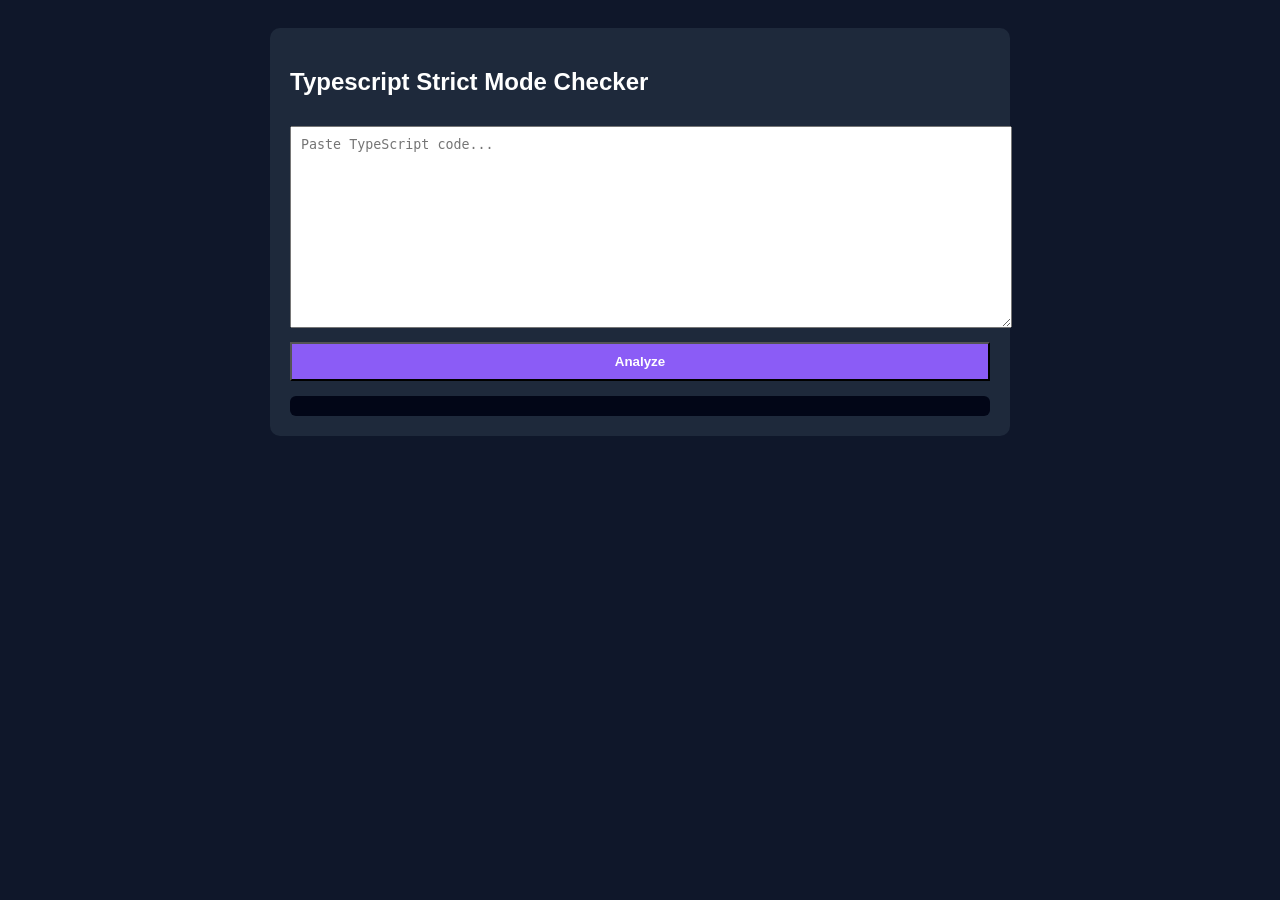
<file: typescript_strict_mode_checker/index.html>
<!DOCTYPE html>
<html>
<head>
<meta charset="UTF-8">
<title>typescript_strict_mode_checker</title>
<link rel="stylesheet" href="styles.css">
</head>
<body>
<div class="container">
<h2>Typescript Strict Mode Checker</h2>

<textarea id="input" placeholder="Paste TypeScript code..."></textarea>

<button onclick="analyze()">Analyze</button>

<div id="result"></div>
</div>

<script src="script.js"></script>
</body>
</html>
</file>
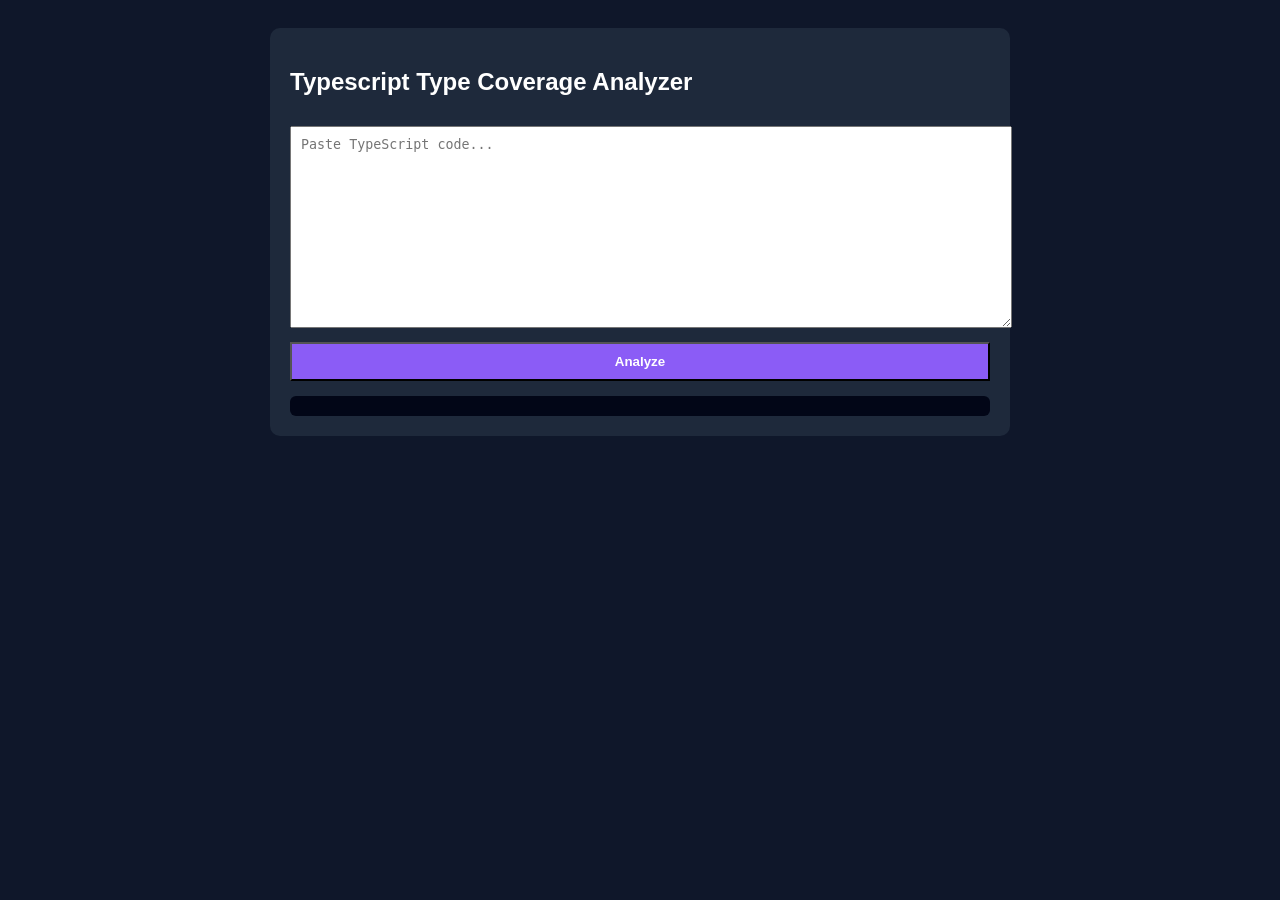
<file: typescript_type_coverage_analyzer/index.html>
<!DOCTYPE html>
<html>
<head>
<meta charset="UTF-8">
<title>typescript_type_coverage_analyzer</title>
<link rel="stylesheet" href="styles.css">
</head>
<body>
<div class="container">
<h2>Typescript Type Coverage Analyzer</h2>

<textarea id="input" placeholder="Paste TypeScript code..."></textarea>

<button onclick="analyze()">Analyze</button>

<div id="result"></div>
</div>

<script src="script.js"></script>
</body>
</html>
</file>
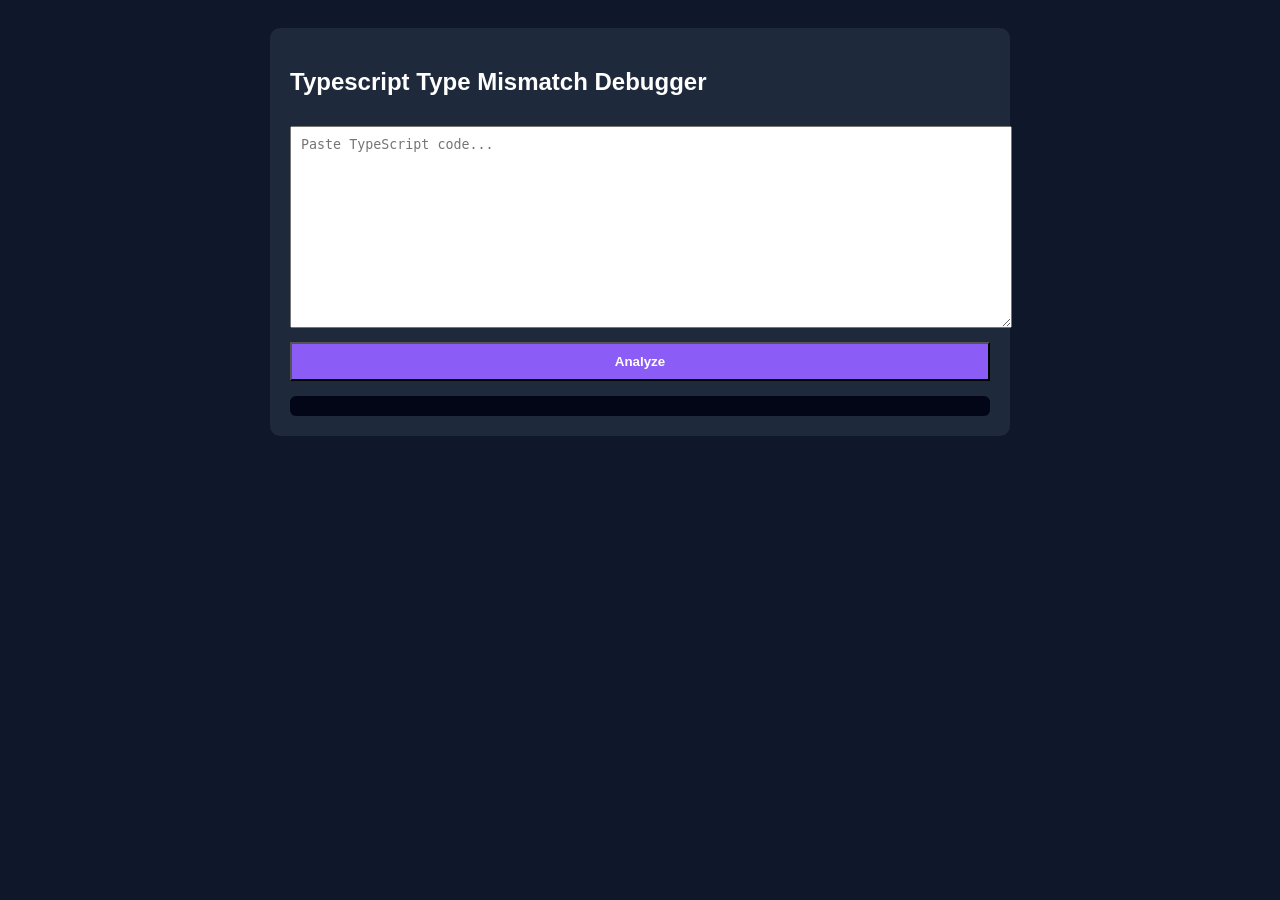
<file: typescript_type_mismatch_debugger/index.html>
<!DOCTYPE html>
<html>
<head>
<meta charset="UTF-8">
<title>typescript_type_mismatch_debugger</title>
<link rel="stylesheet" href="styles.css">
</head>
<body>
<div class="container">
<h2>Typescript Type Mismatch Debugger</h2>

<textarea id="input" placeholder="Paste TypeScript code..."></textarea>

<button onclick="analyze()">Analyze</button>

<div id="result"></div>
</div>

<script src="script.js"></script>
</body>
</html>
</file>
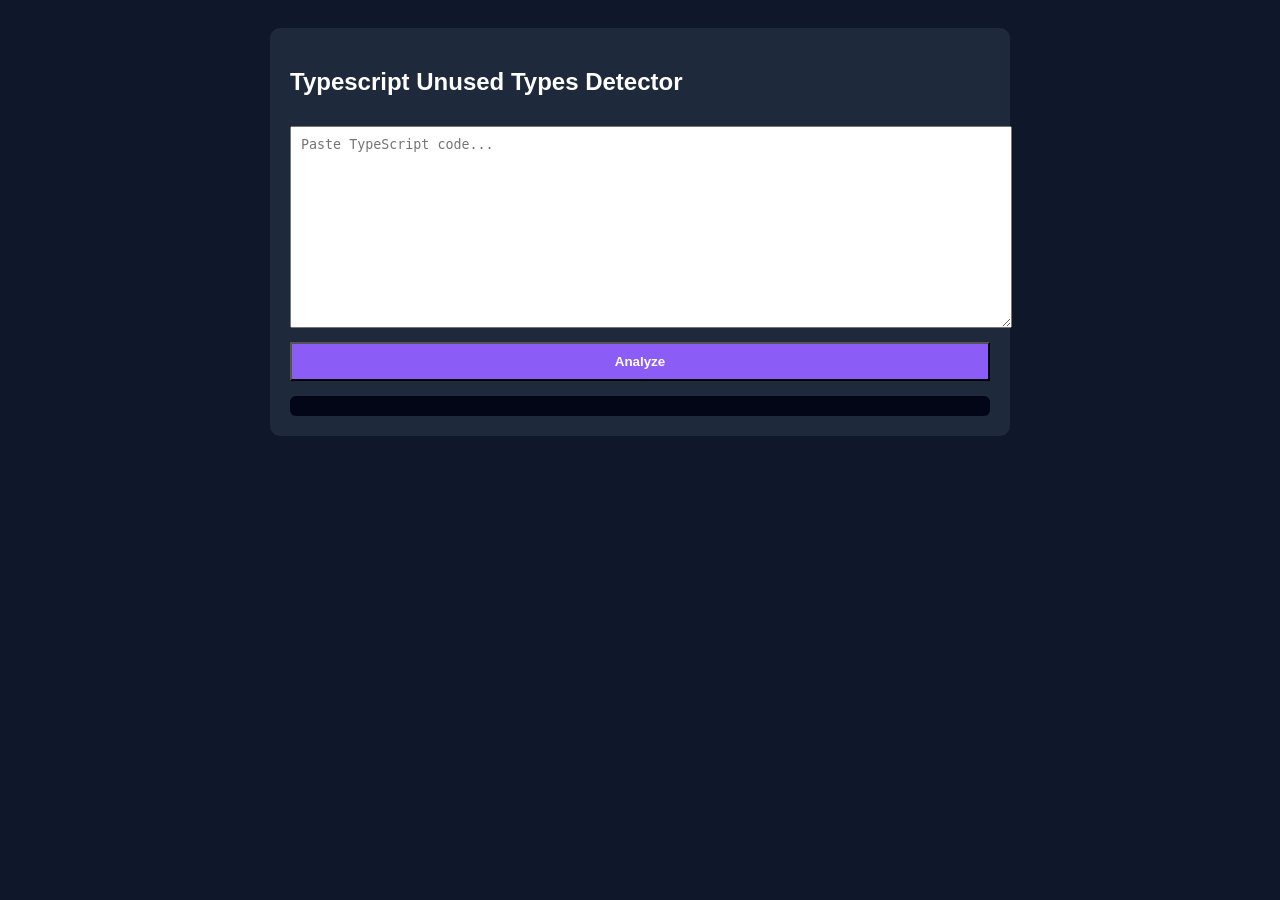
<file: typescript_unused_types_detector/index.html>
<!DOCTYPE html>
<html>
<head>
<meta charset="UTF-8">
<title>typescript_unused_types_detector</title>
<link rel="stylesheet" href="styles.css">
</head>
<body>
<div class="container">
<h2>Typescript Unused Types Detector</h2>

<textarea id="input" placeholder="Paste TypeScript code..."></textarea>

<button onclick="analyze()">Analyze</button>

<div id="result"></div>
</div>

<script src="script.js"></script>
</body>
</html>
</file>
<file: typescript_strict_mode_checker/styles.css>
body{font-family:Arial;background:#0f172a;color:#fff;padding:20px;}
.container{max-width:700px;margin:auto;background:#1e293b;padding:20px;border-radius:10px;}
textarea{width:100%;height:180px;margin-top:10px;padding:10px;}
button{width:100%;margin-top:10px;padding:10px;background:#8b5cf6;color:#fff;font-weight:bold;}
#result{margin-top:15px;background:#020617;padding:10px;border-radius:6px;}
</file>
<file: typescript_type_coverage_analyzer/styles.css>
body{font-family:Arial;background:#0f172a;color:#fff;padding:20px;}
.container{max-width:700px;margin:auto;background:#1e293b;padding:20px;border-radius:10px;}
textarea{width:100%;height:180px;margin-top:10px;padding:10px;}
button{width:100%;margin-top:10px;padding:10px;background:#8b5cf6;color:#fff;font-weight:bold;}
#result{margin-top:15px;background:#020617;padding:10px;border-radius:6px;}
</file>
<file: typescript_type_mismatch_debugger/styles.css>
body{font-family:Arial;background:#0f172a;color:#fff;padding:20px;}
.container{max-width:700px;margin:auto;background:#1e293b;padding:20px;border-radius:10px;}
textarea{width:100%;height:180px;margin-top:10px;padding:10px;}
button{width:100%;margin-top:10px;padding:10px;background:#8b5cf6;color:#fff;font-weight:bold;}
#result{margin-top:15px;background:#020617;padding:10px;border-radius:6px;}
</file>
<file: typescript_unused_types_detector/styles.css>
body{font-family:Arial;background:#0f172a;color:#fff;padding:20px;}
.container{max-width:700px;margin:auto;background:#1e293b;padding:20px;border-radius:10px;}
textarea{width:100%;height:180px;margin-top:10px;padding:10px;}
button{width:100%;margin-top:10px;padding:10px;background:#8b5cf6;color:#fff;font-weight:bold;}
#result{margin-top:15px;background:#020617;padding:10px;border-radius:6px;}
</file>
